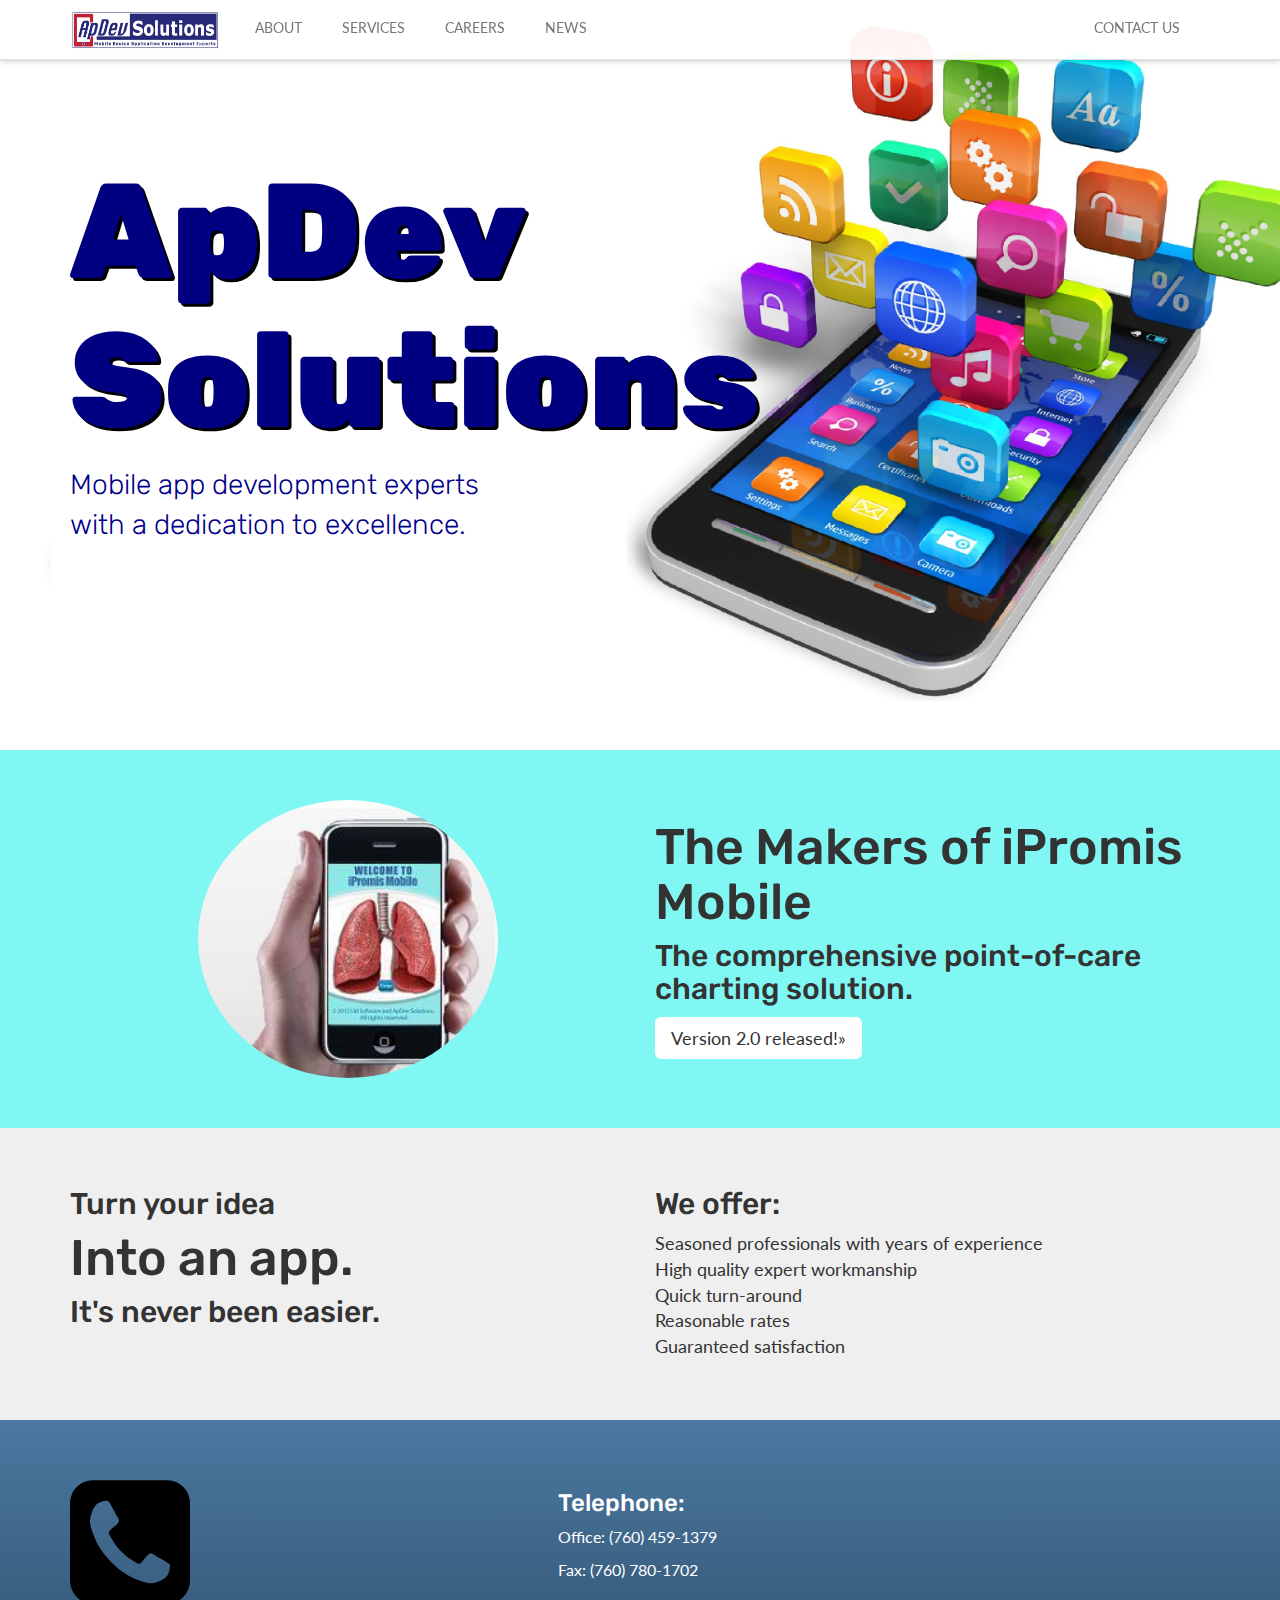
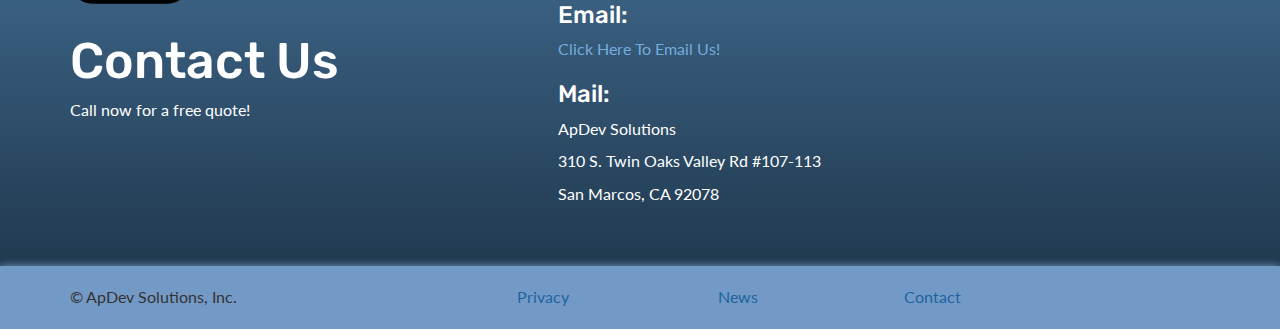
<file: index.html>
<!DOCTYPE html>
<html lang="en">

<head>
  <meta charset="utf-8">
  <meta http-equiv="X-UA-Compatible" content="IE=edge">
  <meta name="viewport" content="width=device-width, initial-scale=1">
  <!-- The above 3 meta tags *must* come first in the head; any other head content must come *after* these tags -->
  <meta name="description" content="ApDev Website">
  <meta name="author" content="Dalton Omens">
  <link rel="icon" href="images/favicon.ico">

  <title>ApDev Solutions</title>

  <!-- fonts -->
  <link href="https://fonts.googleapis.com/css?family=Lato|Rubik" rel="stylesheet">

  <!-- Bootstrap core CSS! -->
  <link href="css/bootstrap.css" rel="stylesheet">

  <!-- Custom style -->
  <link href="css/apdev.css" rel="stylesheet">

  <!-- HTML5 shim and Respond.js for IE8 support of HTML5 elements and media queries -->
  <!--[if lt IE 9]>
      <script src="https://oss.maxcdn.com/html5shiv/3.7.3/html5shiv.min.js"></script>
      <script src="https://oss.maxcdn.com/respond/1.4.2/respond.min.js"></script>
    <![endif]-->
</head>

<body>
  <!-- Fixed navbar -->
  <nav class="navbar navbar-default navbar-fixed-top">
    <div class="container">
      <div class="navbar-header">
        <button type="button" class="navbar-toggle collapsed" data-toggle="collapse" data-target="#navbar" aria-expanded="false" aria-controls="navbar">
            <span class="sr-only">Toggle navigation</span>
            <span class="icon-bar"></span>
            <span class="icon-bar"></span>
            <span class="icon-bar"></span>
        </button>
        <a class="navbar-brand" href="#">
            <img src="images/ApDevLogo.jpg" width=150 height=40>
        </a>
      </div>
      <div id="navbar" class="navbar-collapse collapse">
        <ul class="nav navbar-nav">
          <li><a href="about/index.html">ABOUT</a></li>
          <li><a href="services/index.html">SERVICES</a></li>
          <li><a href="careers/index.html">CAREERS</a></li>
          <li><a href="news/index.html">NEWS</a></li>
        </ul>
        <ul class="nav navbar-nav navbar-right">
          <li><a href="#contact">CONTACT US</a></li>
        </ul>
      </div>
      <!--/.nav-collapse -->
    </div>
  </nav>

  <!-- Main jumbotron -->
  <section class="jumbotron jumbo-large">
    <div class="container title">
      <h1>ApDev<br>Solutions</h1>
      <p>Mobile app development experts<br>with a dedication to excellence.</p>
    </div>
  </section>
  <!-- /jumbotron -->


  <div class="container-fluid curr-app-advert">
    <div class="container section">
      <div class="row">
        <div class="col-md-6">
          <a href="http://itunes.apple.com/us/app/ipromis-mobile/id549690407?ls=1&mt=8">
            <img class="img-responsive img-circle center-block" img="" src="images/ipromis_banner_small.jpg"
              height="300" width="300" alt="iPromis Mobile">
         </a>
        </div>
        <div class="col-md-6">
          <h2>The Makers of iPromis Mobile</h2>
          <h1>The comprehensive point-of-care charting solution.</h1>
          <p><a class="btn-lg btn-default" href="news/index.html#ipromis2" role="button">Version 2.0 released!&raquo;</a></p>
        </div>
      </div>
    </div>
  </div>


  <div class="container-fluid turn-idea-app">
    <div class="container section">
      <div class="row">
        <div class="col-sm-6">
          <h1>Turn your idea</h1>
          <h2>Into an app.</h2>
          <h1>It's never been easier.</h1>
        </div>
        <div class="col-sm-6">
          <h1>We offer:</h1>
          <p>Seasoned professionals with years of experience<br>
          High quality expert workmanship<br>
          Quick turn-around<br>
          Reasonable rates<br>
          Guaranteed satisfaction</p>
        </div>
      </div>
    </div>
  </div>


  <div class="container-fluid contact" id="contact">
    <div class="container section">
      <div class="row">
        <div class="col-sm-5">
          <img src="images/phone-icon-phone-squared.svg" width=120 height=144>
          <h2>Contact Us</h2>
          <p>Call now for a free quote!</p>
        </div>
        <div class="col-sm-6">
          <h3>Telephone:</h3>
          <p>Office: (760) 459-1379</p>
          <p>Fax: (760) 780-1702</p>
          <h3>Email:</h3>
          <td class="style1"><span id="method1">m<b>@</b>e@d<b>no</b>oma<b>.com</b>in.com</span></td>
          <h3>Mail:</h3>
          <p>ApDev Solutions</p>
          <p>310 S. Twin Oaks Valley Rd #107-113</p>
          <p>San Marcos, CA 92078</p>
        </div>
      </div>
    </div>
  </div>


  <div class="container-fluid footer">
    <div class="container footer-custom">
      <footer>
        <div class="row">
          <div class="col-sm-4">
            <p>&copy; ApDev Solutions, Inc.</p>
          </div>
          <div class="col-sm-2">
            <a href="">
              <p class="text-center">Privacy</p>
            </a>
          </div>
          <div class="col-sm-2">
            <a href="../news/index.html">
              <p class="text-center">News</p>
            </a>
          </div>
          <div class="col-sm-2">
            <a href="#contact">
              <p class="text-center">Contact</p>
            </a>
          </div>
        </div>
      </footer>
    </div>
  </div>


  <!--***************************************************************
  ***** GOOGLE ANALYTICS for ApDevSolutions ******
  ***************************************************************-->
  <script type="text/javascript">
    var _gaq = _gaq || [];
    _gaq.push(['_setAccount', 'UA-5745002-3']);
    _gaq.push(['_trackPageview']);

    (function() {
      var ga = document.createElement('script'); ga.type = 'text/javascript'; ga.async = true;
      ga.src = ('https:' == document.location.protocol ? 'https://ssl' : 'http://www') + '.google-analytics.com/ga.js';
      var s = document.getElementsByTagName('script')[0]; s.parentNode.insertBefore(ga, s);
    })();

  </script>

  <!-- Bootstrap core JavaScript
    ================================================== -->
  <!-- Placed at the end of the document so the pages load faster -->
  <script src="https://ajax.googleapis.com/ajax/libs/jquery/1.12.4/jquery.min.js"></script>
  <script>
    window.jQuery || document.write('<script src="js/jquery.min.js"><\/script>')
  </script>
  <script src="js/bootstrap.js"></script>
  <!-- IE10 viewport hack for Surface/desktop Windows 8 bug -->
  <script src="js/ie10-viewport-bug-workaround.js"></script>

  <script src="js/ApDev.js"></script>
</body>

</html>
</file>
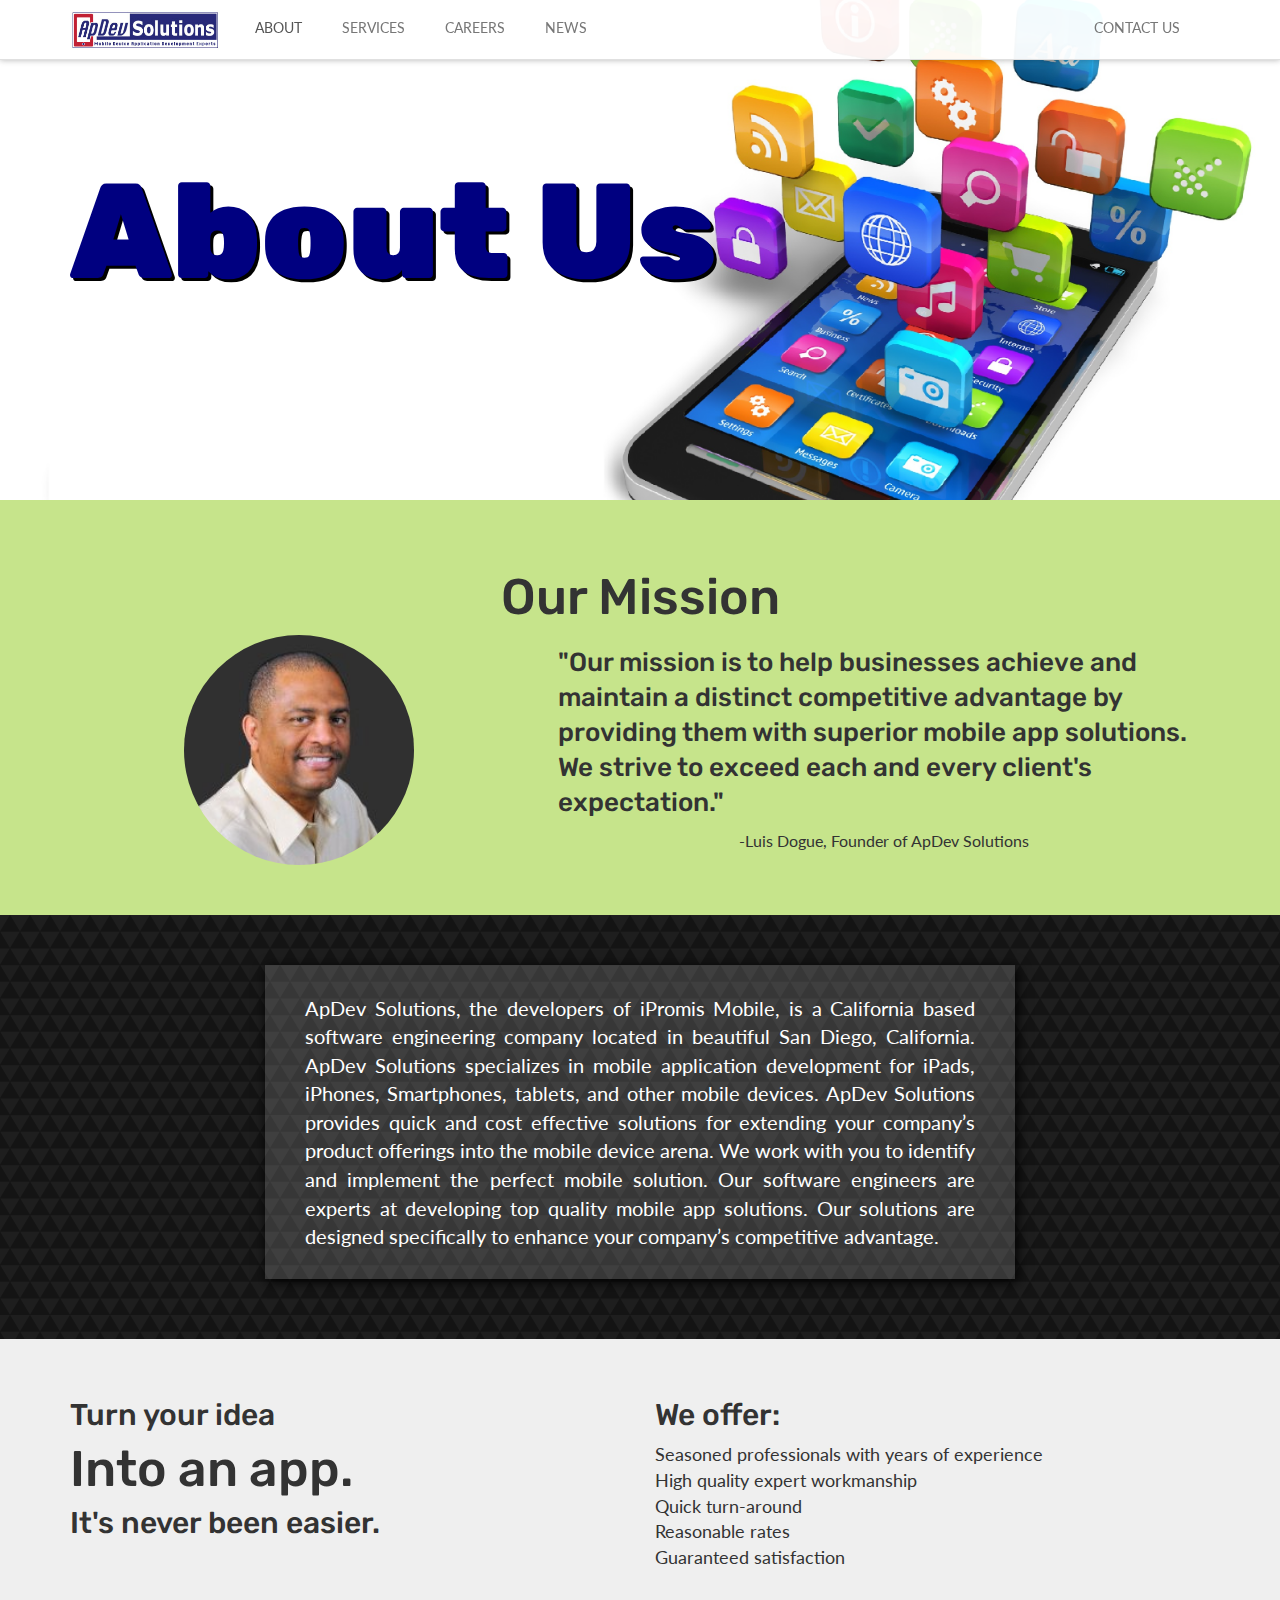
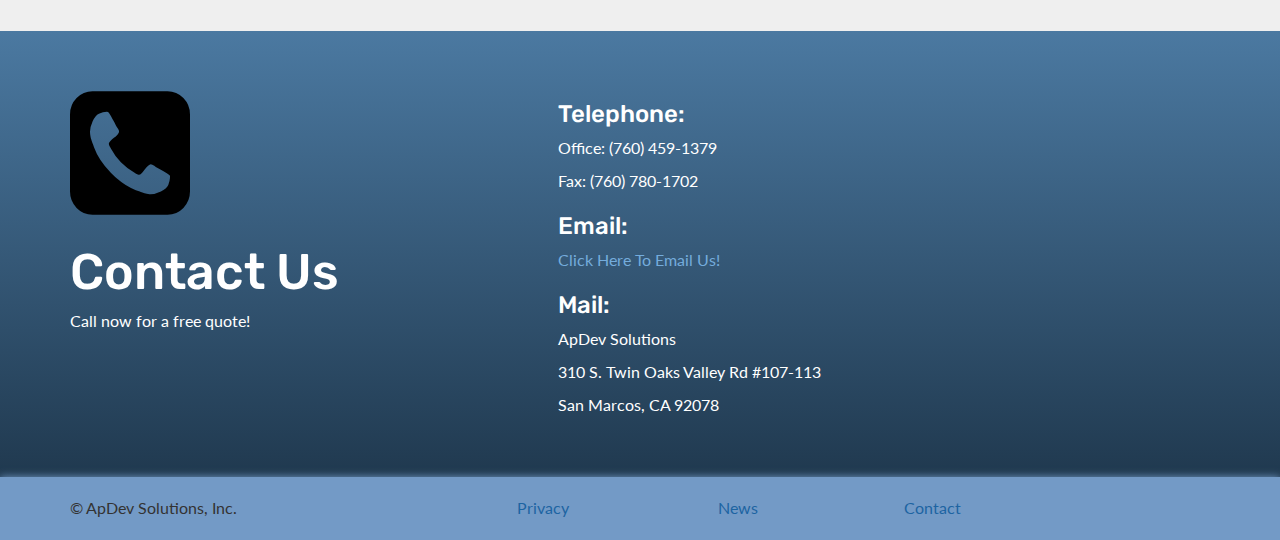
<file: about/index.html>
<!DOCTYPE html>
<html lang="en">

<head>
  <meta charset="utf-8">
  <meta http-equiv="X-UA-Compatible" content="IE=edge">
  <meta name="viewport" content="width=device-width, initial-scale=1">
  <!-- The above 3 meta tags *must* come first in the head; any other head content must come *after* these tags -->
  <meta name="description" content="ApDev Website">
  <meta name="author" content="Dalton Omens">
  <link rel="icon" href="../images/favicon.ico">

  <title>ApDev Solutions | About</title>

  <!-- fonts -->
  <link href="https://fonts.googleapis.com/css?family=Lato|Rubik" rel="stylesheet">

  <!-- Bootstrap core CSS! -->
  <link href="../css/bootstrap.css" rel="stylesheet">

  <!-- Custom style -->
  <link href="../css/apdev.css" rel="stylesheet">

  <!-- HTML5 shim and Respond.js for IE8 support of HTML5 elements and media queries -->
  <!--[if lt IE 9]>
      <script src="https://oss.maxcdn.com/html5shiv/3.7.3/html5shiv.min.js"></script>
      <script src="https://oss.maxcdn.com/respond/1.4.2/respond.min.js"></script>
    <![endif]-->
</head>

<body>
  <!-- Fixed navbar -->
  <nav class="navbar navbar-default navbar-fixed-top">
    <div class="container">
      <div class="navbar-header">
        <button type="button" class="navbar-toggle collapsed" data-toggle="collapse" data-target="#navbar" aria-expanded="false" aria-controls="navbar">
            <span class="sr-only">Toggle navigation</span>
            <span class="icon-bar"></span>
            <span class="icon-bar"></span>
            <span class="icon-bar"></span>
        </button>
        <a class="navbar-brand" href="../index.html">
            <img src="../images/ApDevLogo.jpg" width=150 height=40>
        </a>
      </div>
      <div id="navbar" class="navbar-collapse collapse">
        <ul class="nav navbar-nav">
          <li class="active"><a href="#">ABOUT</a></li>
          <li><a href="../services/index.html">SERVICES</a></li>
          <li><a href="../careers/index.html">CAREERS</a></li>
          <li><a href="../news/index.html">NEWS</a></li>
        </ul>
        <ul class="nav navbar-nav navbar-right">
          <li><a href="#contact">CONTACT US</a></li>
        </ul>
      </div>
      <!--/.nav-collapse -->
    </div>
  </nav>

  <!-- Main jumbotron -->
  <section class="jumbotron">
    <div class="container title">
      <h1>About Us</h1>
    </div>
  </section>
  <!-- /jumbotron -->


  <div class="container-fluid mission">
    <div class="container section">
      <h2 class="text-center">Our Mission</h2>
      <div class="row">
        <div class="col-md-5">
          <img class="img-responsive img-circle center-block dogue-image" img="" src="../images/dogue.jpg" height="230" width="230" alt="Luis Dogue">
        </div>
        <div class="col-md-7">
          <h1>"Our mission is to help businesses achieve and maintain a distinct
             competitive advantage by providing them with superior mobile app
              solutions. We strive to exceed each and every client's expectation."</h1>
          <p align="middle">-Luis Dogue, Founder of ApDev Solutions</p>
        </div>
      </div>
    </div>
  </div>

  <div class="container-fluid about-blurb">
    <div class="container section">
      <div class="row">
        <div class="col-md-8 col-md-offset-2">
          <div class="box-border">
            <div class="padding">
            <p><br>ApDev Solutions, the developers of iPromis Mobile, is a California based software engineering company located in beautiful San Diego, California. ApDev Solutions specializes in mobile application development for iPads, iPhones, Smartphones,
              tablets, and other mobile devices. ApDev Solutions provides quick and cost effective solutions for extending your company’s product offerings into the mobile device arena. We work with you to identify and implement the perfect mobile solution.
              Our software engineers are experts at developing top quality mobile app solutions. Our solutions are designed specifically to enhance your company’s competitive advantage.<br><br></p>
            </div>
          </div>
        </div>
      </div>
    </div>
  </div>


  <div class="container-fluid turn-idea-app">
    <div class="container section">
      <div class="row">
        <div class="col-sm-6">
          <h1>Turn your idea</h1>
          <h2>Into an app.</h2>
          <h1>It's never been easier.</h1>
        </div>
        <div class="col-sm-6">
          <h1>We offer:</h1>
          <p>Seasoned professionals with years of experience<br> High quality expert workmanship<br> Quick turn-around<br> Reasonable rates<br> Guaranteed satisfaction</p>
        </div>
      </div>
    </div>
  </div>


  <div class="container-fluid contact" id="contact">
    <div class="container section">
      <div class="row">
        <div class="col-sm-5">
          <img src="../images/phone-icon-phone-squared.svg" width=120 height=144>
          <h2>Contact Us</h2>
          <p>Call now for a free quote!</p>
        </div>
        <div class="col-sm-6">
          <h3>Telephone:</h3>
          <p>Office: (760) 459-1379</p>
          <p>Fax: (760) 780-1702</p>
          <h3>Email:</h3>
          <td class="style1"><span id="method1">m<b>@</b>e@d<b>no</b>oma<b>.com</b>in.com</span></td>
          <h3>Mail:</h3>
          <p>ApDev Solutions</p>
          <p>310 S. Twin Oaks Valley Rd #107-113</p>
          <p>San Marcos, CA 92078</p>
        </div>
      </div>
    </div>
  </div>


  <div class="container-fluid footer">
    <div class="container footer-custom">
      <footer>
        <div class="row">
          <div class="col-sm-4">
            <p>&copy; ApDev Solutions, Inc.</p>
          </div>
          <div class="col-sm-2">
            <a href="">
              <p class="text-center">Privacy</p>
            </a>
          </div>
          <div class="col-sm-2">
            <a href="../news/index.html">
              <p class="text-center">News</p>
            </a>
          </div>
          <div class="col-sm-2">
            <a href="#contact">
              <p class="text-center">Contact</p>
            </a>
          </div>
        </div>
      </footer>
    </div>
  </div>


  <!-- Bootstrap core JavaScript
    ================================================== -->
  <!-- Placed at the end of the document so the pages load faster -->
  <script src="https://ajax.googleapis.com/ajax/libs/jquery/1.12.4/jquery.min.js"></script>
  <script>
    window.jQuery || document.write('<script src="../js/jquery.min.js"><\/script>')
  </script>
  <script src="../js/bootstrap.js"></script>
  <!-- IE10 viewport hack for Surface/desktop Windows 8 bug -->
  <script src="../js/ie10-viewport-bug-workaround.js"></script>

  <script src="../js/ApDev.js"></script>
</body>

</html>
</file>
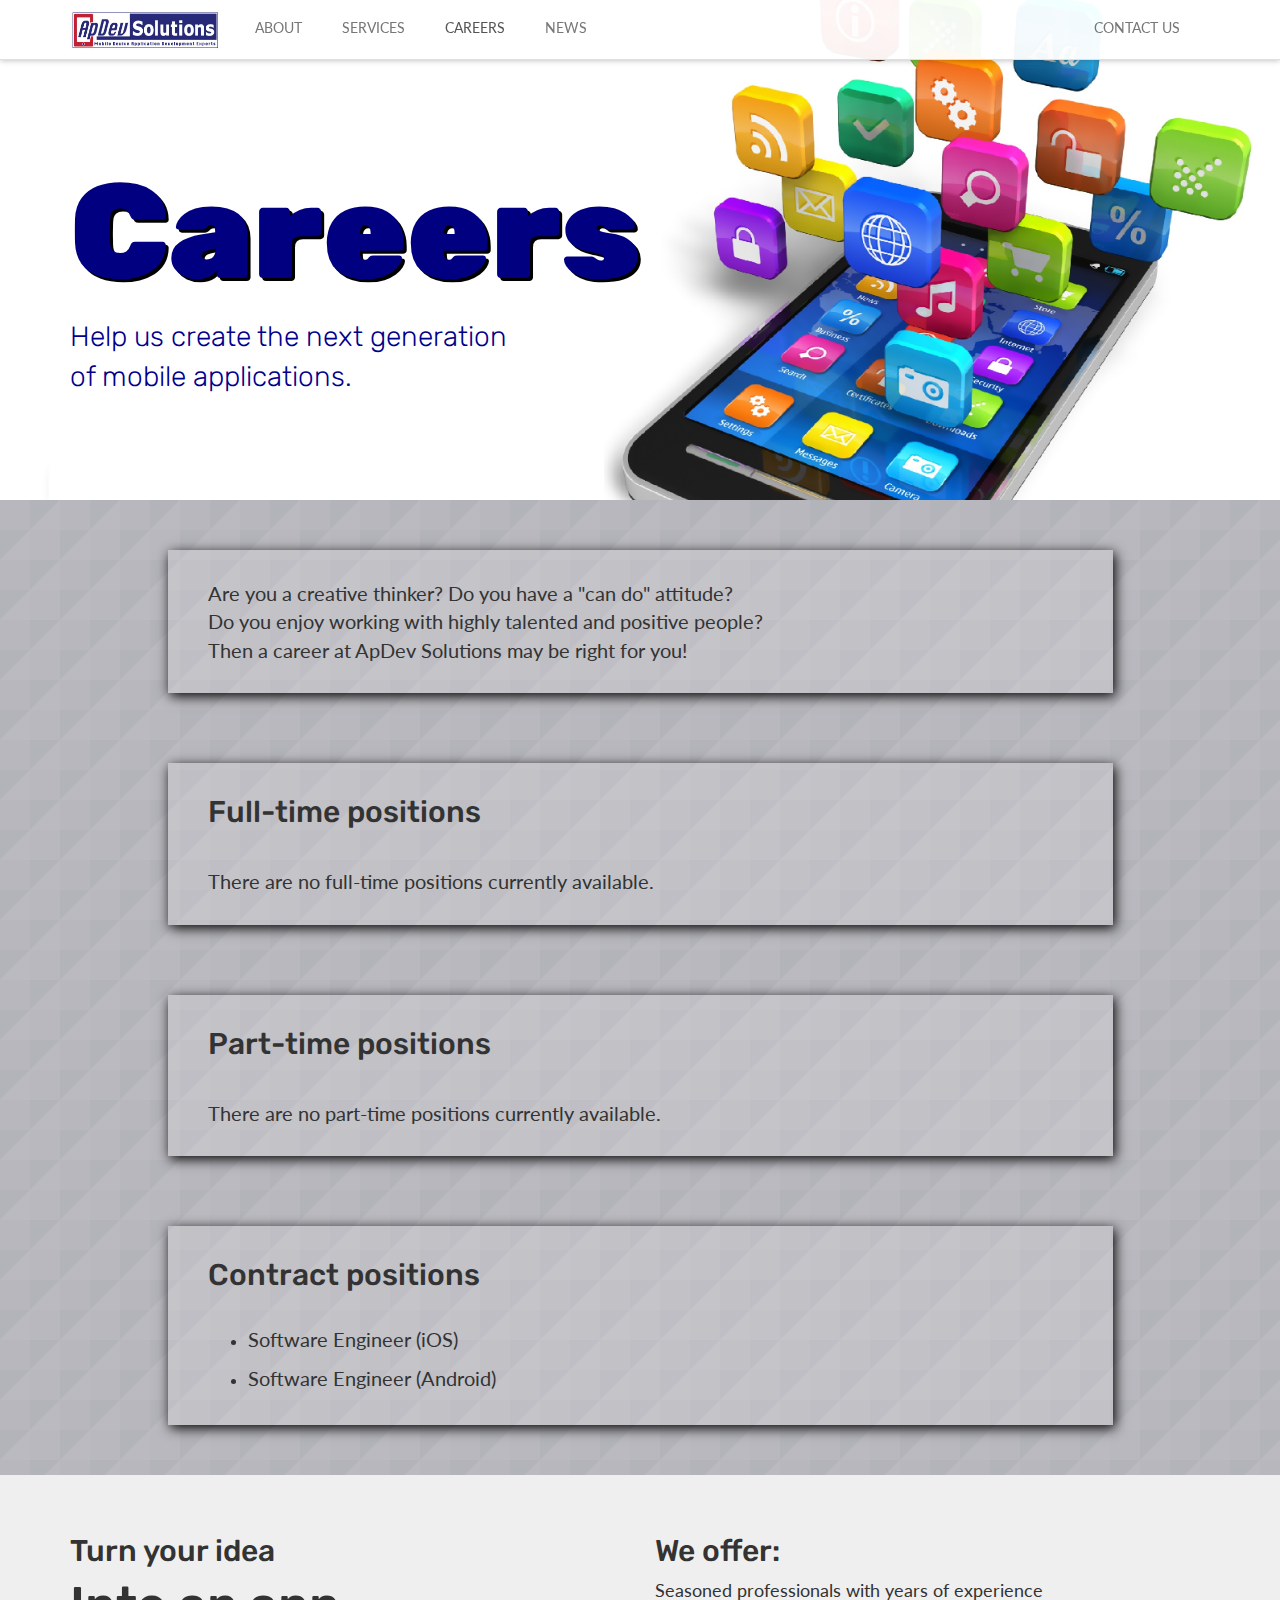
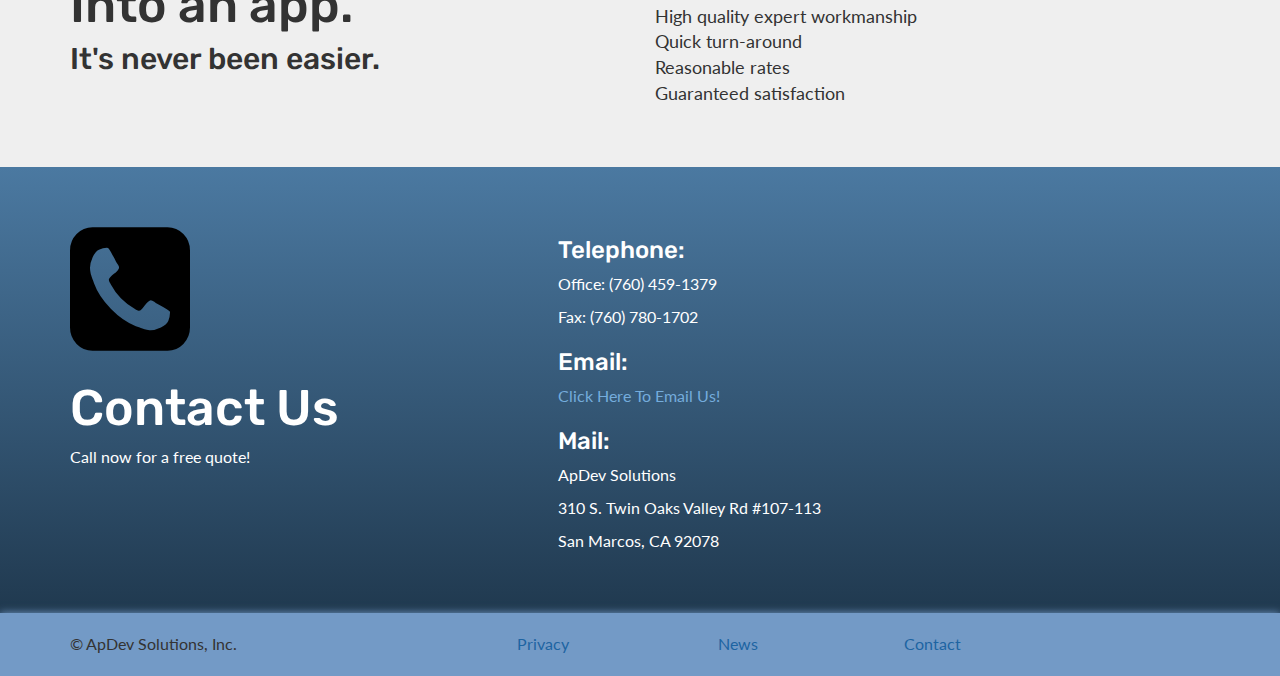
<file: careers/index.html>
<!DOCTYPE html>
<html lang="en">

<head>
  <meta charset="utf-8">
  <meta http-equiv="X-UA-Compatible" content="IE=edge">
  <meta name="viewport" content="width=device-width, initial-scale=1">
  <!-- The above 3 meta tags *must* come first in the head; any other head content must come *after* these tags -->
  <meta name="description" content="ApDev Website">
  <meta name="author" content="Dalton Omens">
  <link rel="icon" href="../images/favicon.ico">

  <title>ApDev Solutions | Careers</title>

  <!-- fonts -->
  <link href="https://fonts.googleapis.com/css?family=Lato|Rubik" rel="stylesheet">

  <!-- Bootstrap core CSS! -->
  <link href="../css/bootstrap.css" rel="stylesheet">

  <!-- Custom style -->
  <link href="../css/apdev.css" rel="stylesheet">

  <!-- HTML5 shim and Respond.js for IE8 support of HTML5 elements and media queries -->
  <!--[if lt IE 9]>
      <script src="https://oss.maxcdn.com/html5shiv/3.7.3/html5shiv.min.js"></script>
      <script src="https://oss.maxcdn.com/respond/1.4.2/respond.min.js"></script>
    <![endif]-->
</head>

<body>
  <!-- Fixed navbar -->
  <nav class="navbar navbar-default navbar-fixed-top">
    <div class="container">
      <div class="navbar-header">
        <button type="button" class="navbar-toggle collapsed" data-toggle="collapse" data-target="#navbar" aria-expanded="false" aria-controls="navbar">
            <span class="sr-only">Toggle navigation</span>
            <span class="icon-bar"></span>
            <span class="icon-bar"></span>
            <span class="icon-bar"></span>
        </button>
        <a class="navbar-brand" href="../index.html">
            <img src="../images/ApDevLogo.jpg" width=150 height=40>
        </a>
      </div>
      <div id="navbar" class="navbar-collapse collapse">
        <ul class="nav navbar-nav">
          <li><a href="../about/index.html">ABOUT</a></li>
          <li><a href="../services/index.html">SERVICES</a></li>
          <li class="active"><a href="">CAREERS</a></li>
          <li><a href="../news/index.html">NEWS</a></li>
        </ul>
        <ul class="nav navbar-nav navbar-right">
          <li><a href="#contact">CONTACT US</a></li>
        </ul>
      </div>
      <!--/.nav-collapse -->
    </div>
  </nav>

  <!-- Main jumbotron -->
  <section class="jumbotron">
    <div class="container title">
      <h1>Careers</h1>
      <p>Help us create the next generation<br>of mobile applications.</p>
    </div>
  </section>
  <!-- /jumbotron -->

  <div class="container-fluid careers">
    <div class="container section">
      <div class="row">
        <div class="col-md-10 col-md-offset-1">
          <div class="box-border">
            <div class="padding">
            <p><br>Are you a creative thinker? Do you have a "can do" attitude?<br>
               Do you enjoy working with highly talented and positive people?<br>
                Then a career at ApDev Solutions may be right for you!<br><br></p>
            </div>
          </div>
        </div>
      </div>
    </div>

    <div class="container section">
      <div class="row">
        <div class="col-md-10 col-md-offset-1">
          <div class="box-border">
            <div class="padding">
            <h1><br>Full-time positions</h1>
            <p><br>There are no full-time positions currently available.<br><br></p>
            </div>
          </div>
        </div>
      </div>
    </div>

    <div class="container section">
      <div class="row">
        <div class="col-md-10 col-md-offset-1">
          <div class="box-border">
            <div class="padding">
            <h1><br>Part-time positions</h1>
            <p><br>There are no part-time positions currently available.<br><br></p>
            </div>
          </div>
        </div>
      </div>
    </div>

    <div class="container section">
      <div class="row">
        <div class="col-md-10 col-md-offset-1">
          <div class="box-border">
            <div class="padding">
            <h1><br>Contract positions</h1>
            <br>
            <ul class="list-style">
              <li><p>Software Engineer (iOS)</p></li>
              <li><p>Software Engineer (Android)</p></li>
            </ul>
            <br>
            </div>
          </div>
        </div>
      </div>
    </div>
  </div>


  <div class="container-fluid turn-idea-app">
    <div class="container section">
      <div class="row">
        <div class="col-sm-6">
          <h1>Turn your idea</h1>
          <h2>Into an app.</h2>
          <h1>It's never been easier.</h1>
        </div>
        <div class="col-sm-6">
          <h1>We offer:</h1>
          <p>Seasoned professionals with years of experience<br> High quality expert workmanship<br> Quick turn-around<br> Reasonable rates<br> Guaranteed satisfaction</p>
        </div>
      </div>
    </div>
  </div>


  <div class="container-fluid contact" id="contact">
    <div class="container section">
      <div class="row">
        <div class="col-sm-5">
          <img src="../images/phone-icon-phone-squared.svg" width=120 height=144>
          <h2>Contact Us</h2>
          <p>Call now for a free quote!</p>
        </div>
        <div class="col-sm-6">
          <h3>Telephone:</h3>
          <p>Office: (760) 459-1379</p>
          <p>Fax: (760) 780-1702</p>
          <h3>Email:</h3>
          <td class="style1"><span id="method1">m<b>@</b>e@d<b>no</b>oma<b>.com</b>in.com</span></td>
          <h3>Mail:</h3>
          <p>ApDev Solutions</p>
          <p>310 S. Twin Oaks Valley Rd #107-113</p>
          <p>San Marcos, CA 92078</p>
        </div>
      </div>
    </div>
  </div>

  <div class="container-fluid footer">
    <div class="container footer-custom">
      <footer>
        <div class="row">
          <div class="col-sm-4">
            <p>&copy; ApDev Solutions, Inc.</p>
          </div>
          <div class="col-sm-2">
            <a href="">
              <p class="text-center">Privacy</p>
            </a>
          </div>
          <div class="col-sm-2">
            <a href="../news/index.html">
              <p class="text-center">News</p>
            </a>
          </div>
          <div class="col-sm-2">
            <a href="#contact">
              <p class="text-center">Contact</p>
            </a>
          </div>
        </div>
      </footer>
    </div>
  </div>


  <!-- Bootstrap core JavaScript
    ================================================== -->
  <!-- Placed at the end of the document so the pages load faster -->
  <script src="https://ajax.googleapis.com/ajax/libs/jquery/1.12.4/jquery.min.js"></script>
  <script>
    window.jQuery || document.write('<script src="../js/jquery.min.js"><\/script>')
  </script>
  <script src="../js/bootstrap.js"></script>
  <!-- IE10 viewport hack for Surface/desktop Windows 8 bug -->
  <script src="../js/ie10-viewport-bug-workaround.js"></script>

  <script src="../js/ApDev.js"></script>
</body>

</html>
</file>
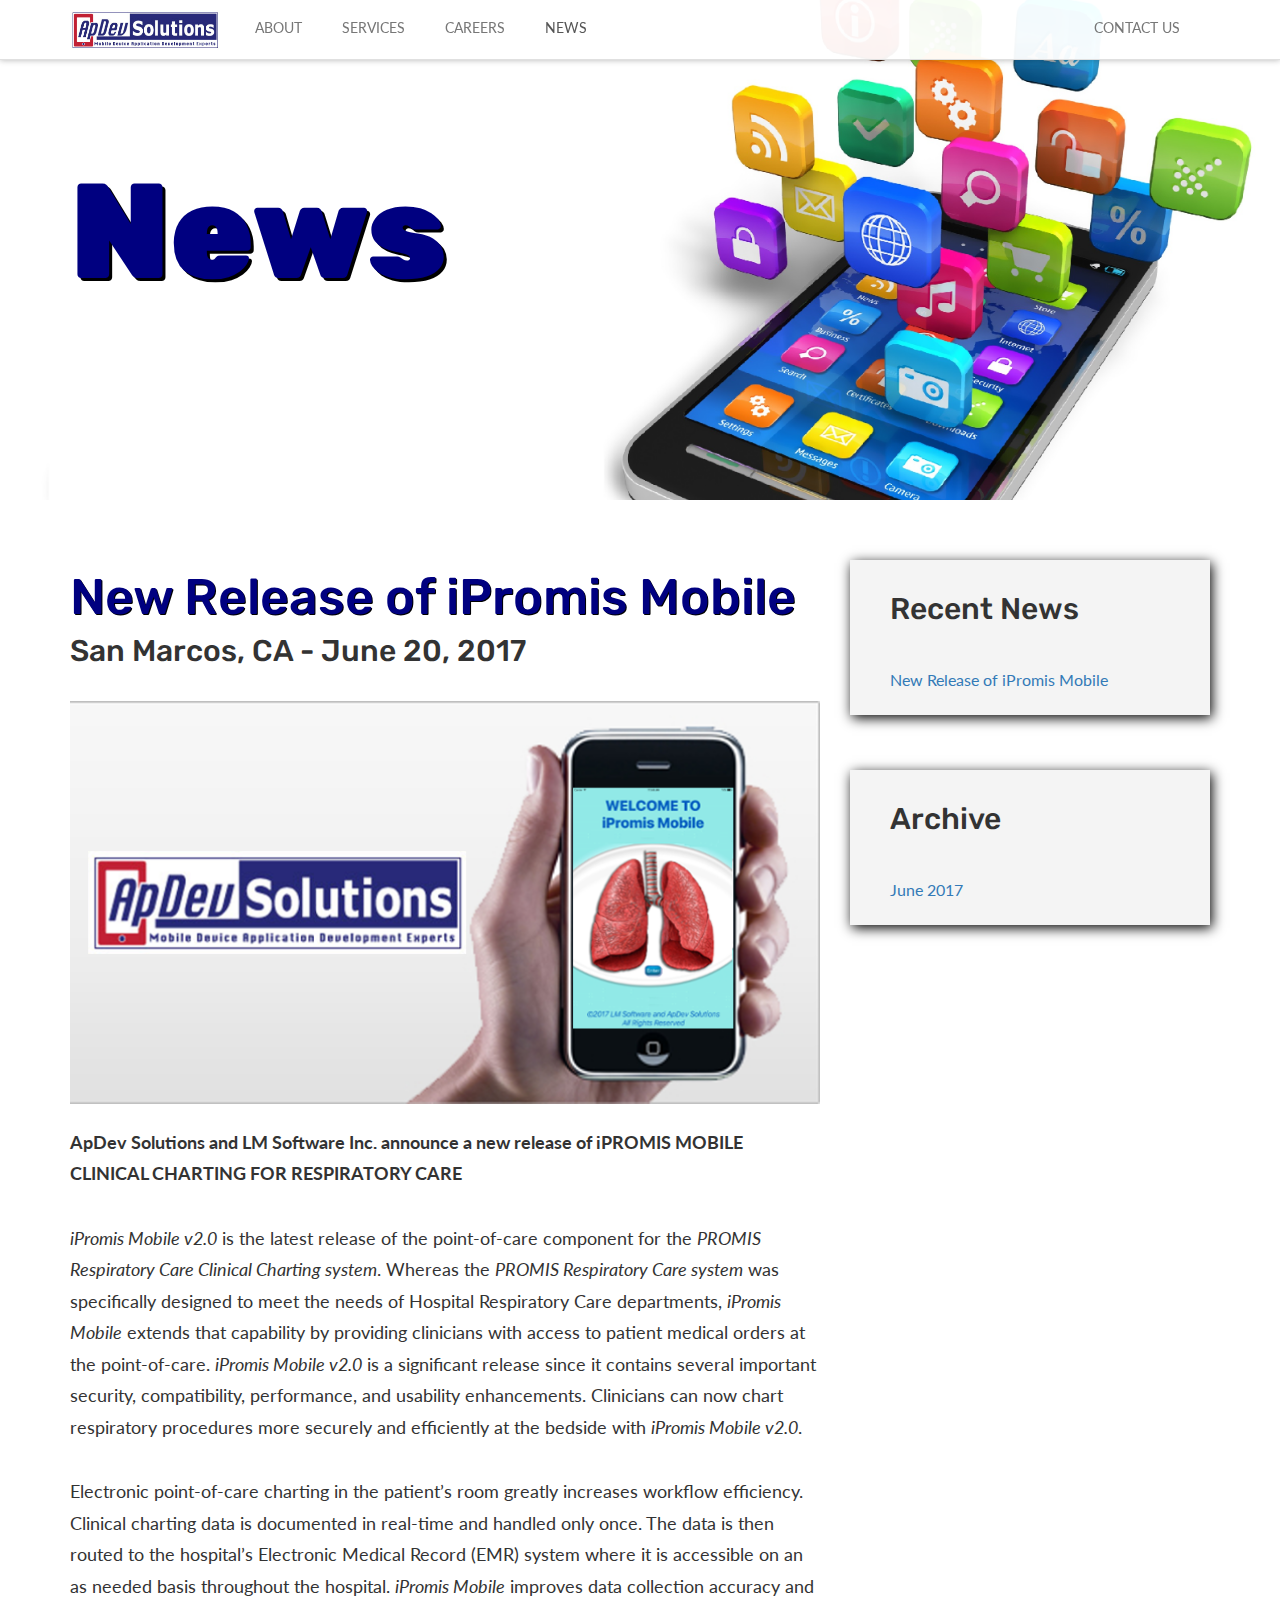
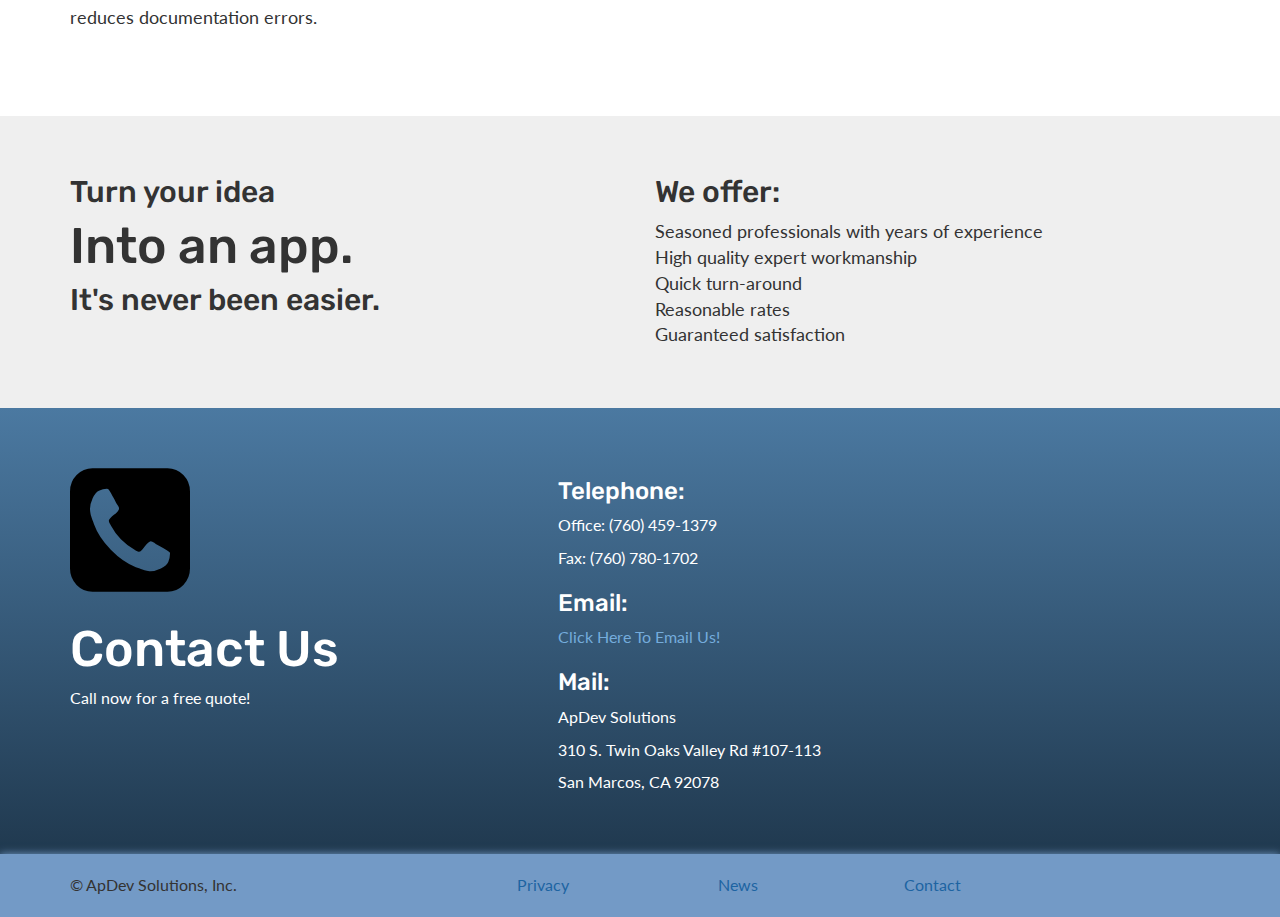
<file: news/index.html>
<!DOCTYPE html>
<html lang="en">

<head>
  <meta charset="utf-8">
  <meta http-equiv="X-UA-Compatible" content="IE=edge">
  <meta name="viewport" content="width=device-width, initial-scale=1">
  <!-- The above 3 meta tags *must* come first in the head; any other head content must come *after* these tags -->
  <meta name="description" content="ApDev Website">
  <meta name="author" content="Dalton Omens">
  <link rel="icon" href="../images/favicon.ico">

  <title>ApDev Solutions | News</title>

  <!-- fonts -->
  <link href="https://fonts.googleapis.com/css?family=Lato|Rubik" rel="stylesheet">

  <!-- Bootstrap core CSS! -->
  <link href="../css/bootstrap.css" rel="stylesheet">

  <!-- Custom style -->
  <link href="../css/apdev.css" rel="stylesheet">

  <!-- HTML5 shim and Respond.js for IE8 support of HTML5 elements and media queries -->
  <!--[if lt IE 9]>
      <script src="https://oss.maxcdn.com/html5shiv/3.7.3/html5shiv.min.js"></script>
      <script src="https://oss.maxcdn.com/respond/1.4.2/respond.min.js"></script>
    <![endif]-->
</head>

<body>
  <!-- Fixed navbar -->
  <nav class="navbar navbar-default navbar-fixed-top">
    <div class="container">
      <div class="navbar-header">
        <button type="button" class="navbar-toggle collapsed" data-toggle="collapse" data-target="#navbar" aria-expanded="false" aria-controls="navbar">
            <span class="sr-only">Toggle navigation</span>
            <span class="icon-bar"></span>
            <span class="icon-bar"></span>
            <span class="icon-bar"></span>
        </button>
        <a class="navbar-brand" href="../index.html">
            <img src="../images/ApDevLogo.jpg" width=150 height=40>
        </a>
      </div>
      <div id="navbar" class="navbar-collapse collapse">
        <ul class="nav navbar-nav">
          <li><a href="../about/index.html">ABOUT</a></li>
          <li><a href="../services/index.html">SERVICES</a></li>
          <li><a href="../careers/index.html">CAREERS</a></li>
          <li class="active"><a href="">NEWS</a></li>
        </ul>
        <ul class="nav navbar-nav navbar-right">
          <li><a href="#contact">CONTACT US</a></li>
        </ul>
      </div>
      <!--/.nav-collapse -->
    </div>
  </nav>

  <!-- Main jumbotron -->
  <section class="jumbotron">
    <div class="container title">
      <h1>News</h1>
    </div>
  </section>
  <!-- /jumbotron -->

  <div class="container-fluid news">
    <div class="container section">
      <div class="row">
        <div class="col-sm-8">
          <div class="article" id="ipromis2">
            <h2>New Release of iPromis Mobile</h2>
            <h1>San Marcos, CA - June 20, 2017</h1>
            <br>
            <img src="../images/iphone_banner.png" width=100%>
            <br><br>
            <p><strong>ApDev Solutions and LM Software Inc. announce a new release of iPROMIS MOBILE CLINICAL CHARTING FOR RESPIRATORY CARE</strong></p>
            <br>
            <p><em>iPromis Mobile v2.0</em> is the latest release of the point-of-care component for the <em>PROMIS Respiratory Care Clinical Charting system</em>. Whereas the <em>PROMIS Respiratory Care system</em> was specifically designed to meet the needs of Hospital Respiratory Care departments, <em>iPromis Mobile</em> extends that capability by providing clinicians with access to patient medical orders at the point-of-care. <em>iPromis Mobile v2.0</em> is a significant release since it contains several important security, compatibility, performance, and usability enhancements. Clinicians can now chart respiratory procedures more securely and efficiently at the bedside with <em>iPromis Mobile v2.0</em>.</p>
            <br>
            <p>Electronic point-of-care charting in the patient’s room greatly increases workflow efficiency. Clinical charting data is documented in real-time and handled only once. The data is then routed to the hospital’s Electronic Medical Record (EMR) system where it is accessible on an as needed basis throughout the hospital. <em>iPromis Mobile</em> improves data collection accuracy and reduces documentation errors.</p>
            <br>
          </div> <!-- !iPromis 2 -->
        </div>
        <div class="col-sm-4">
          <div class="box-border news-sidebar">
            <div class="padding">
              <h1><br>Recent News<br><br></h1>
              <a href="#ipromis2">New Release of iPromis Mobile</a>
              <br><br>
            </div>
          </div>
          <br><br>
          <div class="box-border news-sidebar">
            <div class="padding">
              <h1><br>Archive<br><br></h1>
              <a href="">June 2017</a>
              <br><br>
            </div>
          </div>
        </div>
      </div>
    </div>
  </div>


  <div class="container-fluid turn-idea-app">
    <div class="container section">
      <div class="row">
        <div class="col-sm-6">
          <h1>Turn your idea</h1>
          <h2>Into an app.</h2>
          <h1>It's never been easier.</h1>
        </div>
        <div class="col-sm-6">
          <h1>We offer:</h1>
          <p>Seasoned professionals with years of experience<br> High quality expert workmanship<br> Quick turn-around<br> Reasonable rates<br> Guaranteed satisfaction</p>
        </div>
      </div>
    </div>
  </div>


  <div class="container-fluid contact" id="contact">
    <div class="container section">
      <div class="row">
        <div class="col-sm-5">
          <img src="../images/phone-icon-phone-squared.svg" width=120 height=144>
          <h2>Contact Us</h2>
          <p>Call now for a free quote!</p>
        </div>
        <div class="col-sm-6">
          <h3>Telephone:</h3>
          <p>Office: (760) 459-1379</p>
          <p>Fax: (760) 780-1702</p>
          <h3>Email:</h3>
          <td class="style1"><span id="method1">m<b>@</b>e@d<b>no</b>oma<b>.com</b>in.com</span></td>
          <h3>Mail:</h3>
          <p>ApDev Solutions</p>
          <p>310 S. Twin Oaks Valley Rd #107-113</p>
          <p>San Marcos, CA 92078</p>
        </div>
      </div>
    </div>
  </div>

  <div class="container-fluid footer">
    <div class="container footer-custom">
      <footer>
        <div class="row">
          <div class="col-sm-4">
            <p>&copy; ApDev Solutions, Inc.</p>
          </div>
          <div class="col-sm-2">
            <a href="">
              <p class="text-center">Privacy</p>
            </a>
          </div>
          <div class="col-sm-2">
            <a href="../news/index.html">
              <p class="text-center">News</p>
            </a>
          </div>
          <div class="col-sm-2">
            <a href="#contact">
              <p class="text-center">Contact</p>
            </a>
          </div>
        </div>
      </footer>
    </div>
  </div>


  <!-- Bootstrap core JavaScript
    ================================================== -->
  <!-- Placed at the end of the document so the pages load faster -->
  <script src="https://ajax.googleapis.com/ajax/libs/jquery/1.12.4/jquery.min.js"></script>
  <script>
    window.jQuery || document.write('<script src="../js/jquery.min.js"><\/script>')
  </script>
  <script src="../js/bootstrap.js"></script>
  <!-- IE10 viewport hack for Surface/desktop Windows 8 bug -->
  <script src="../js/ie10-viewport-bug-workaround.js"></script>

  <script src="../js/ApDev.js"></script>
</body>

</html>
</file>
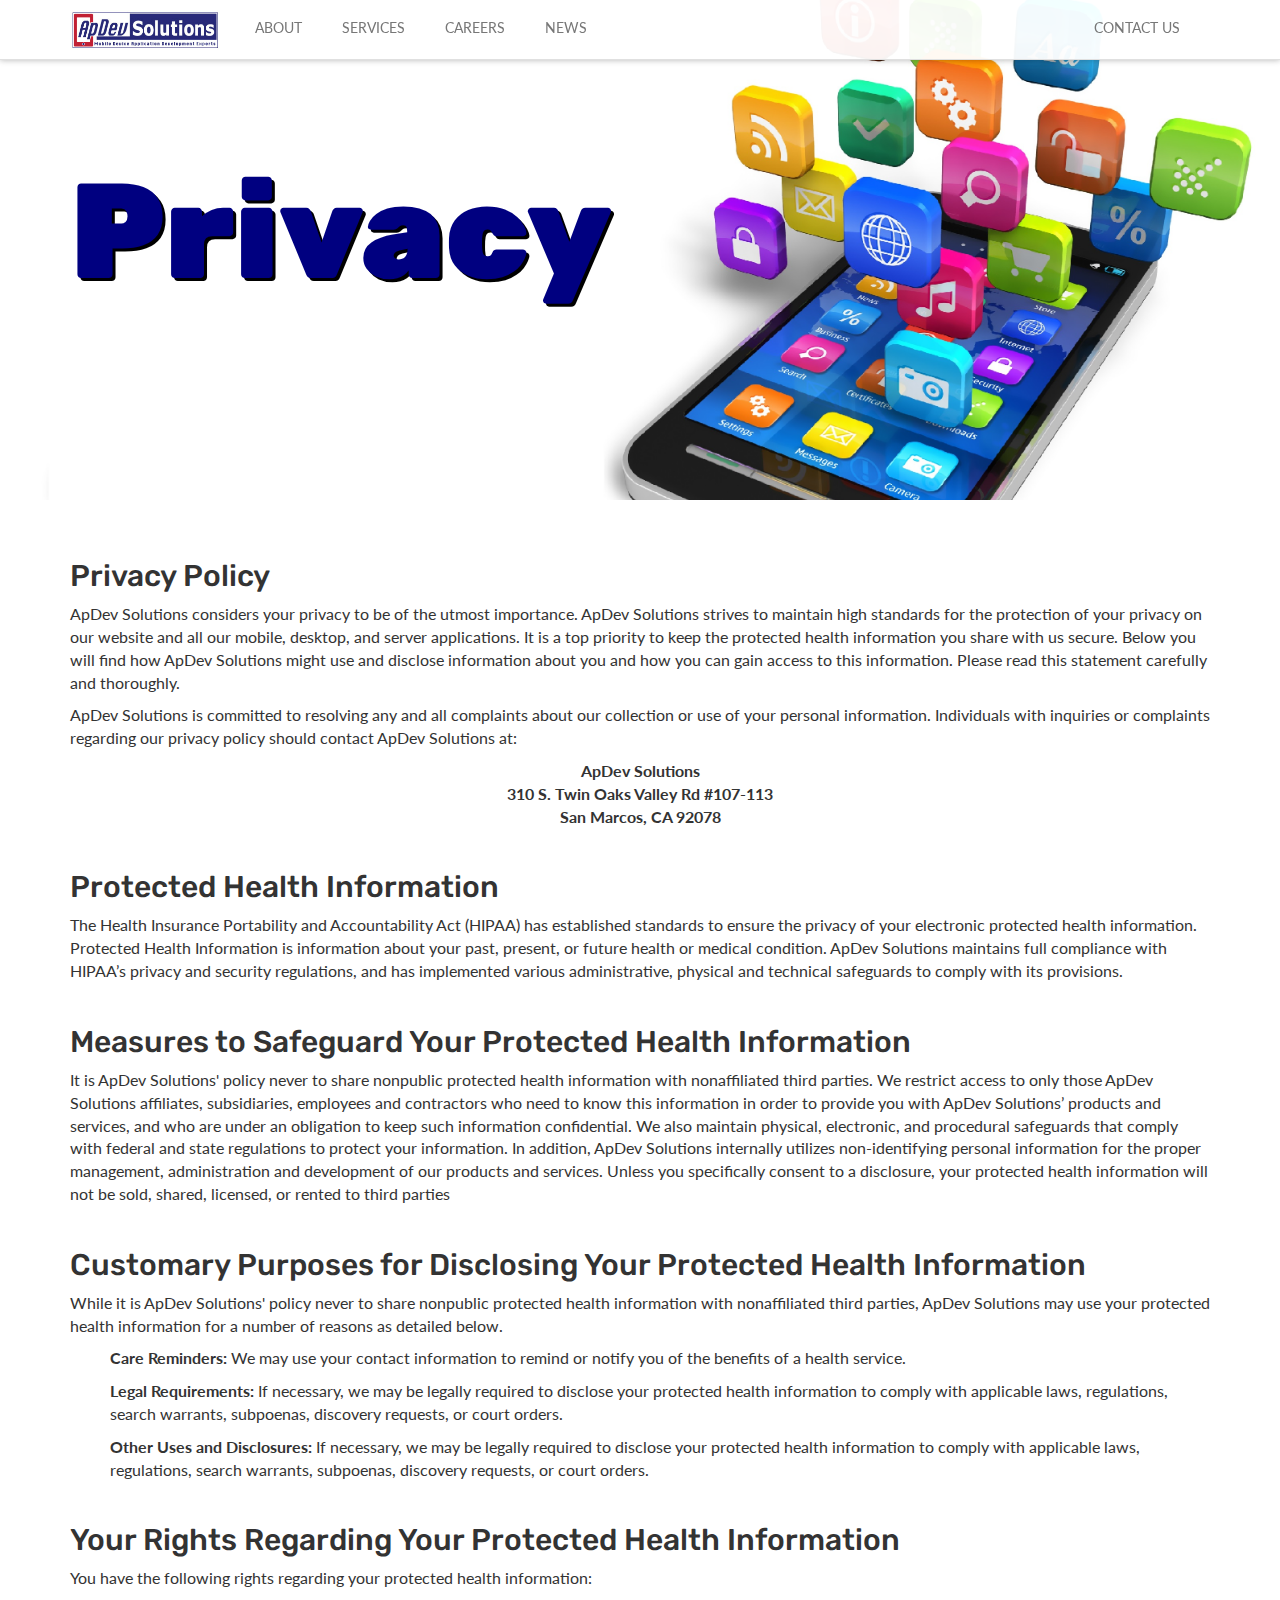
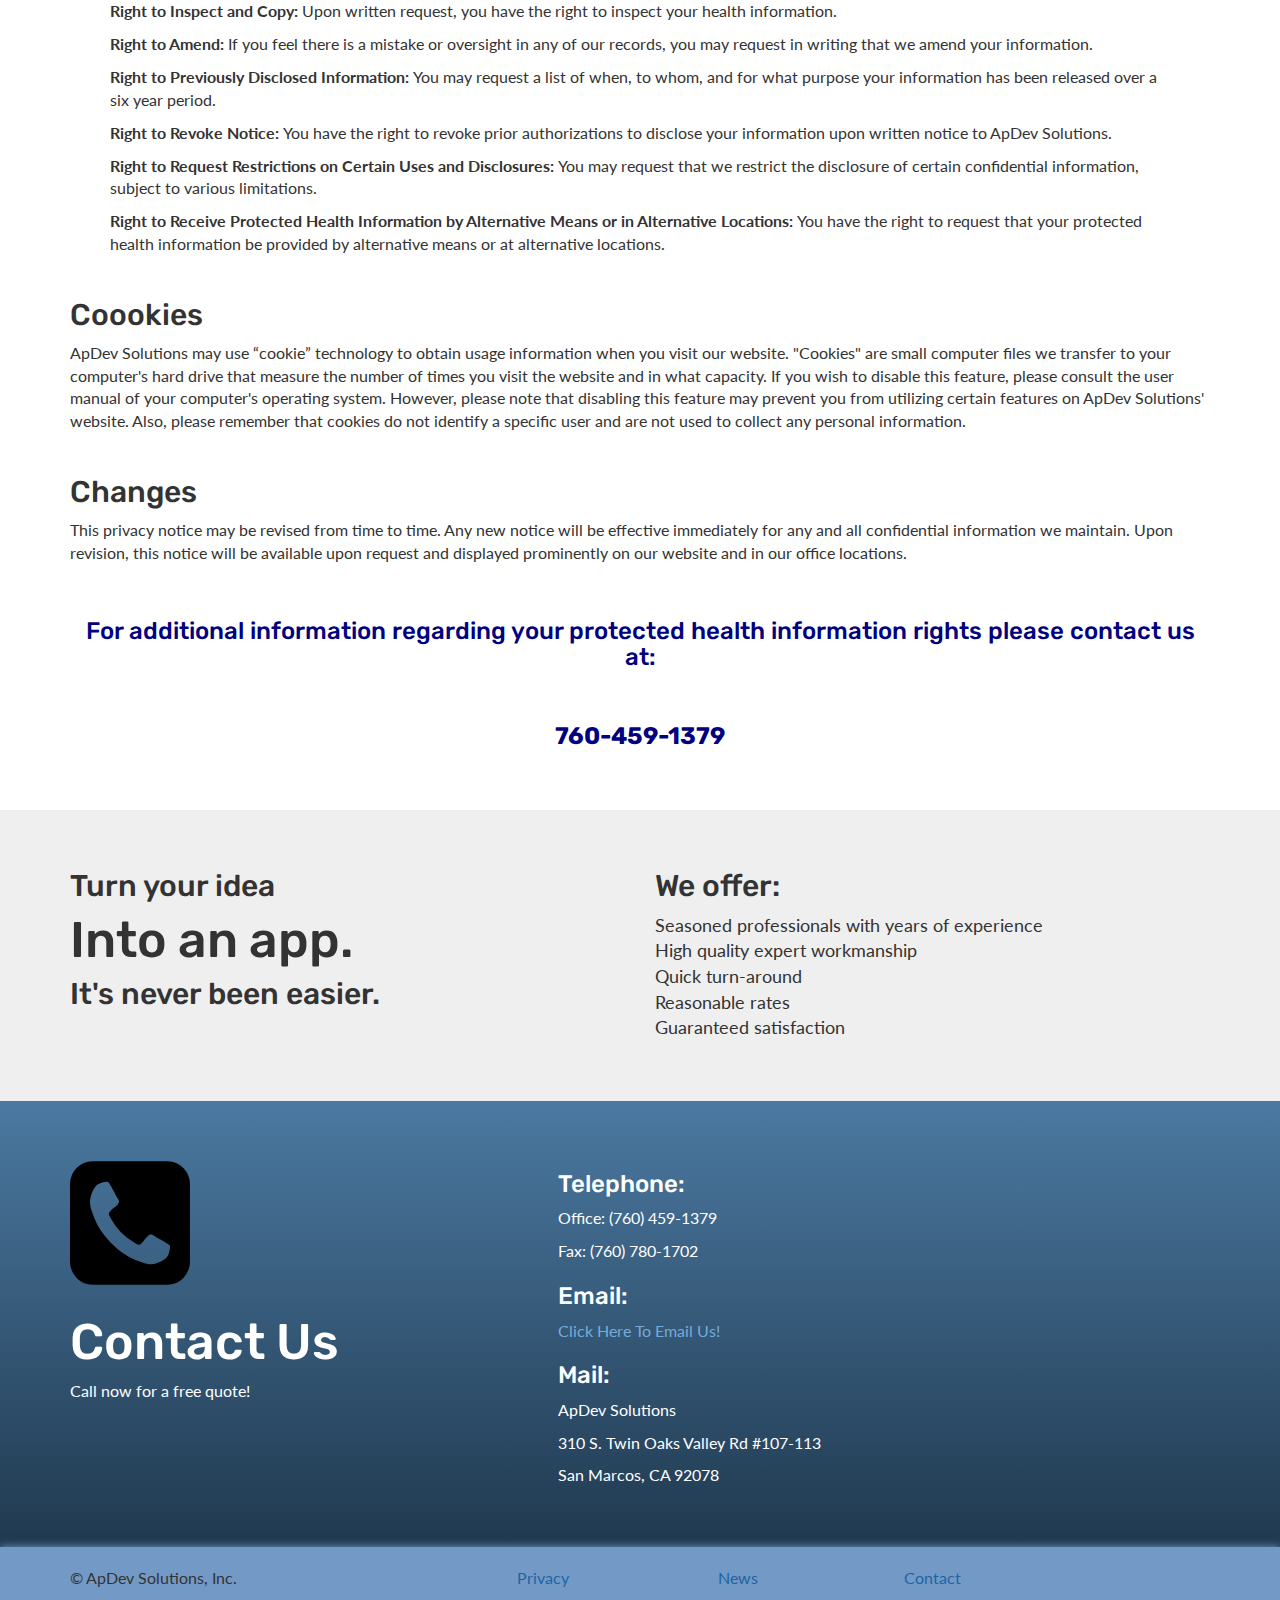
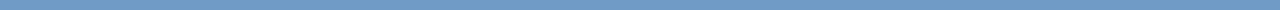
<file: privacy/index.html>
<!DOCTYPE html>
<html lang="en">

<head>
  <meta charset="utf-8">
  <meta http-equiv="X-UA-Compatible" content="IE=edge">
  <meta name="viewport" content="width=device-width, initial-scale=1">
  <!-- The above 3 meta tags *must* come first in the head; any other head content must come *after* these tags -->
  <meta name="description" content="ApDev Website">
  <meta name="author" content="Dalton Omens">
  <link rel="icon" href="../images/favicon.ico">

  <title>ApDev Solutions | Privacy</title>

  <!-- fonts -->
  <link href="https://fonts.googleapis.com/css?family=Lato|Rubik" rel="stylesheet">

  <!-- Bootstrap core CSS! -->
  <link href="../css/bootstrap.css" rel="stylesheet">

  <!-- Custom style -->
  <link href="../css/apdev.css" rel="stylesheet">

  <!-- HTML5 shim and Respond.js for IE8 support of HTML5 elements and media queries -->
  <!--[if lt IE 9]>
      <script src="https://oss.maxcdn.com/html5shiv/3.7.3/html5shiv.min.js"></script>
      <script src="https://oss.maxcdn.com/respond/1.4.2/respond.min.js"></script>
    <![endif]-->
</head>

<body>
  <!-- Fixed navbar -->
  <nav class="navbar navbar-default navbar-fixed-top">
    <div class="container">
      <div class="navbar-header">
        <button type="button" class="navbar-toggle collapsed" data-toggle="collapse" data-target="#navbar" aria-expanded="false" aria-controls="navbar">
            <span class="sr-only">Toggle navigation</span>
            <span class="icon-bar"></span>
            <span class="icon-bar"></span>
            <span class="icon-bar"></span>
        </button>
        <a class="navbar-brand" href="../index.html">
            <img src="../images/ApDevLogo.jpg" width=150 height=40>
        </a>
      </div>
      <div id="navbar" class="navbar-collapse collapse">
        <ul class="nav navbar-nav">
          <li><a href="../about/index.html">ABOUT</a></li>
          <li><a href="../services/index.html">SERVICES</a></li>
          <li><a href="../careers/index.html">CAREERS</a></li>
          <li><a href="../news/index.html">NEWS</a></li>
        </ul>
        <ul class="nav navbar-nav navbar-right">
          <li><a href="#contact">CONTACT US</a></li>
        </ul>
      </div>
      <!--/.nav-collapse -->
    </div>
  </nav>

  <!-- Main jumbotron -->
  <section class="jumbotron">
    <div class="container title">
      <h1>Privacy</h1>
    </div>
  </section>
  <!-- /jumbotron -->

  <div class="container-fluid privacy">
    <div class="container section">
      <h1>Privacy Policy</h1>
      <p>ApDev Solutions considers your privacy to be of the utmost importance. ApDev Solutions strives to maintain high standards for the protection of your privacy on our website and all our mobile, desktop, and server applications. It is a top priority
        to keep the protected health information you share with us secure. Below you will find how ApDev Solutions might use and disclose information about you and how you can gain access to this information. Please read this statement carefully and thoroughly.</p>
      <p>ApDev Solutions is committed to resolving any and all complaints about our collection or use of your personal information. Individuals with inquiries or complaints regarding our privacy policy should contact ApDev Solutions at:</p>
      <p class="text-center"><strong>
        ApDev Solutions<br>
        310 S. Twin Oaks Valley Rd #107-113<br>
        San Marcos, CA 92078<br></strong></p>
      <br>
      <h1>Protected Health Information</h1>
      <p>The Health Insurance Portability and Accountability Act (HIPAA) has established standards to ensure the privacy of your electronic protected health information. Protected Health Information is information about your past, present, or future health
        or medical condition. ApDev Solutions maintains full compliance with HIPAA’s privacy and security regulations, and has implemented various administrative, physical and technical safeguards to comply with its provisions.</p>
      <br>
      <h1>Measures to Safeguard Your Protected Health Information</h1>
      <p>It is ApDev Solutions' policy never to share nonpublic protected health information with nonaffiliated third parties. We restrict access to only those ApDev Solutions affiliates, subsidiaries, employees and contractors who need to know this information in order to provide you with ApDev Solutions’ products and services, and who are under an obligation to keep such information confidential. We also maintain physical, electronic, and procedural safeguards that comply with federal and state regulations to protect your information. In addition, ApDev Solutions internally utilizes non-identifying personal information for the proper management, administration and development of our products and services. Unless you specifically consent to a disclosure, your protected health information will not be sold, shared, licensed, or rented to third parties</p>
      <br>
      <h1>Customary Purposes for Disclosing Your Protected Health Information</h1>
      <p>While it is ApDev Solutions' policy never to share nonpublic protected health information with nonaffiliated third parties, ApDev Solutions may use your protected health information for a number of reasons as detailed below.</p>
      <div class="padding">
        <p><strong>Care Reminders: </strong>We may use your contact information to remind or notify you of the benefits of a health service.</p>
        <p><strong>Legal Requirements: </strong>If necessary, we may be legally required to disclose your protected health information to comply with applicable laws, regulations, search warrants, subpoenas, discovery requests, or court orders.</p>
        <p><strong>Other Uses and Disclosures: </strong>If necessary, we may be legally required to disclose your protected health information to comply with applicable laws, regulations, search warrants, subpoenas, discovery requests, or court orders.</p>
      </div>
      <br>
      <h1>Your Rights Regarding Your Protected Health Information</h1>
      <p>You have the following rights regarding your protected health information:</p>
      <div class="padding">
        <p><strong>Right to Inspect and Copy: </strong>Upon written request, you have the right to inspect your health information.</p>
        <p><strong>Right to Amend: </strong>If you feel there is a mistake or oversight in any of our records, you may request in writing that we amend your information.</p>
        <p><strong>Right to Previously Disclosed Information: </strong>You may request a list of when, to whom, and for what purpose your information has been released over a six year period.</p>
        <p><strong>Right to Revoke Notice: </strong>You have the right to revoke prior authorizations to disclose your information upon written notice to ApDev Solutions.</p>
        <p><strong>Right to Request Restrictions on Certain Uses and Disclosures: </strong>You may request that we restrict the disclosure of certain confidential information, subject to various limitations.</p>
        <p><strong>Right to Receive Protected Health Information by Alternative Means or in Alternative Locations: </strong>You have the right to request that your protected health information be provided by alternative means or at alternative locations.</p>
      </div>
      <br>
      <h1>Coookies</h1>
      <p>ApDev Solutions may use “cookie” technology to obtain usage information when you visit our website. "Cookies" are small computer files we transfer to your computer's hard drive that measure the number of times you visit the website and in what capacity. If you wish to disable this feature, please consult the user manual of your computer's operating system. However, please note that disabling this feature may prevent you from utilizing certain features on ApDev Solutions' website. Also, please remember that cookies do not identify a specific user and are not used to collect any personal information.</p>
      <br>
      <h1>Changes</h1>
      <p>This privacy notice may be revised from time to time. Any new notice will be effective immediately for any and all confidential information we maintain. Upon revision, this notice will be available upon request and displayed prominently on our website and in our office locations.</p>
      <br>
      <h2 class="text-center">For additional information regarding your protected health information rights please contact us at:</h2>
      <br>
      <h2 class="text-center"><strong>760-459-1379</strong></h2>
    </div>
  </div>


  <div class="container-fluid turn-idea-app">
    <div class="container section">
      <div class="row">
        <div class="col-sm-6">
          <h1>Turn your idea</h1>
          <h2>Into an app.</h2>
          <h1>It's never been easier.</h1>
        </div>
        <div class="col-sm-6">
          <h1>We offer:</h1>
          <p>Seasoned professionals with years of experience<br> High quality expert workmanship<br> Quick turn-around<br> Reasonable rates<br> Guaranteed satisfaction</p>
        </div>
      </div>
    </div>
  </div>


  <div class="container-fluid contact" id="contact">
    <div class="container section">
      <div class="row">
        <div class="col-sm-5">
          <img src="../images/phone-icon-phone-squared.svg" width=120 height=144>
          <h2>Contact Us</h2>
          <p>Call now for a free quote!</p>
        </div>
        <div class="col-sm-6">
          <h3>Telephone:</h3>
          <p>Office: (760) 459-1379</p>
          <p>Fax: (760) 780-1702</p>
          <h3>Email:</h3>
          <td class="style1"><span id="method1">m<b>@</b>e@d<b>no</b>oma<b>.com</b>in.com</span></td>
          <h3>Mail:</h3>
          <p>ApDev Solutions</p>
          <p>310 S. Twin Oaks Valley Rd #107-113</p>
          <p>San Marcos, CA 92078</p>
        </div>
      </div>
    </div>
  </div>

  <div class="container-fluid footer">
    <div class="container footer-custom">
      <footer>
        <div class="row">
          <div class="col-sm-4">
            <p>&copy; ApDev Solutions, Inc.</p>
          </div>
          <div class="col-sm-2">
            <a href="">
              <p class="text-center">Privacy</p>
            </a>
          </div>
          <div class="col-sm-2">
            <a href="../news/index.html">
              <p class="text-center">News</p>
            </a>
          </div>
          <div class="col-sm-2">
            <a href="#contact">
              <p class="text-center">Contact</p>
            </a>
          </div>
        </div>
      </footer>
    </div>
  </div>


  <!-- Bootstrap core JavaScript
    ================================================== -->
  <!-- Placed at the end of the document so the pages load faster -->
  <script src="https://ajax.googleapis.com/ajax/libs/jquery/1.12.4/jquery.min.js"></script>
  <script>
    window.jQuery || document.write('<script src="../js/jquery.min.js"><\/script>')
  </script>
  <script src="../js/bootstrap.js"></script>
  <!-- IE10 viewport hack for Surface/desktop Windows 8 bug -->
  <script src="../js/ie10-viewport-bug-workaround.js"></script>

  <script src="../js/ApDev.js"></script>
</body>

</html>
</file>
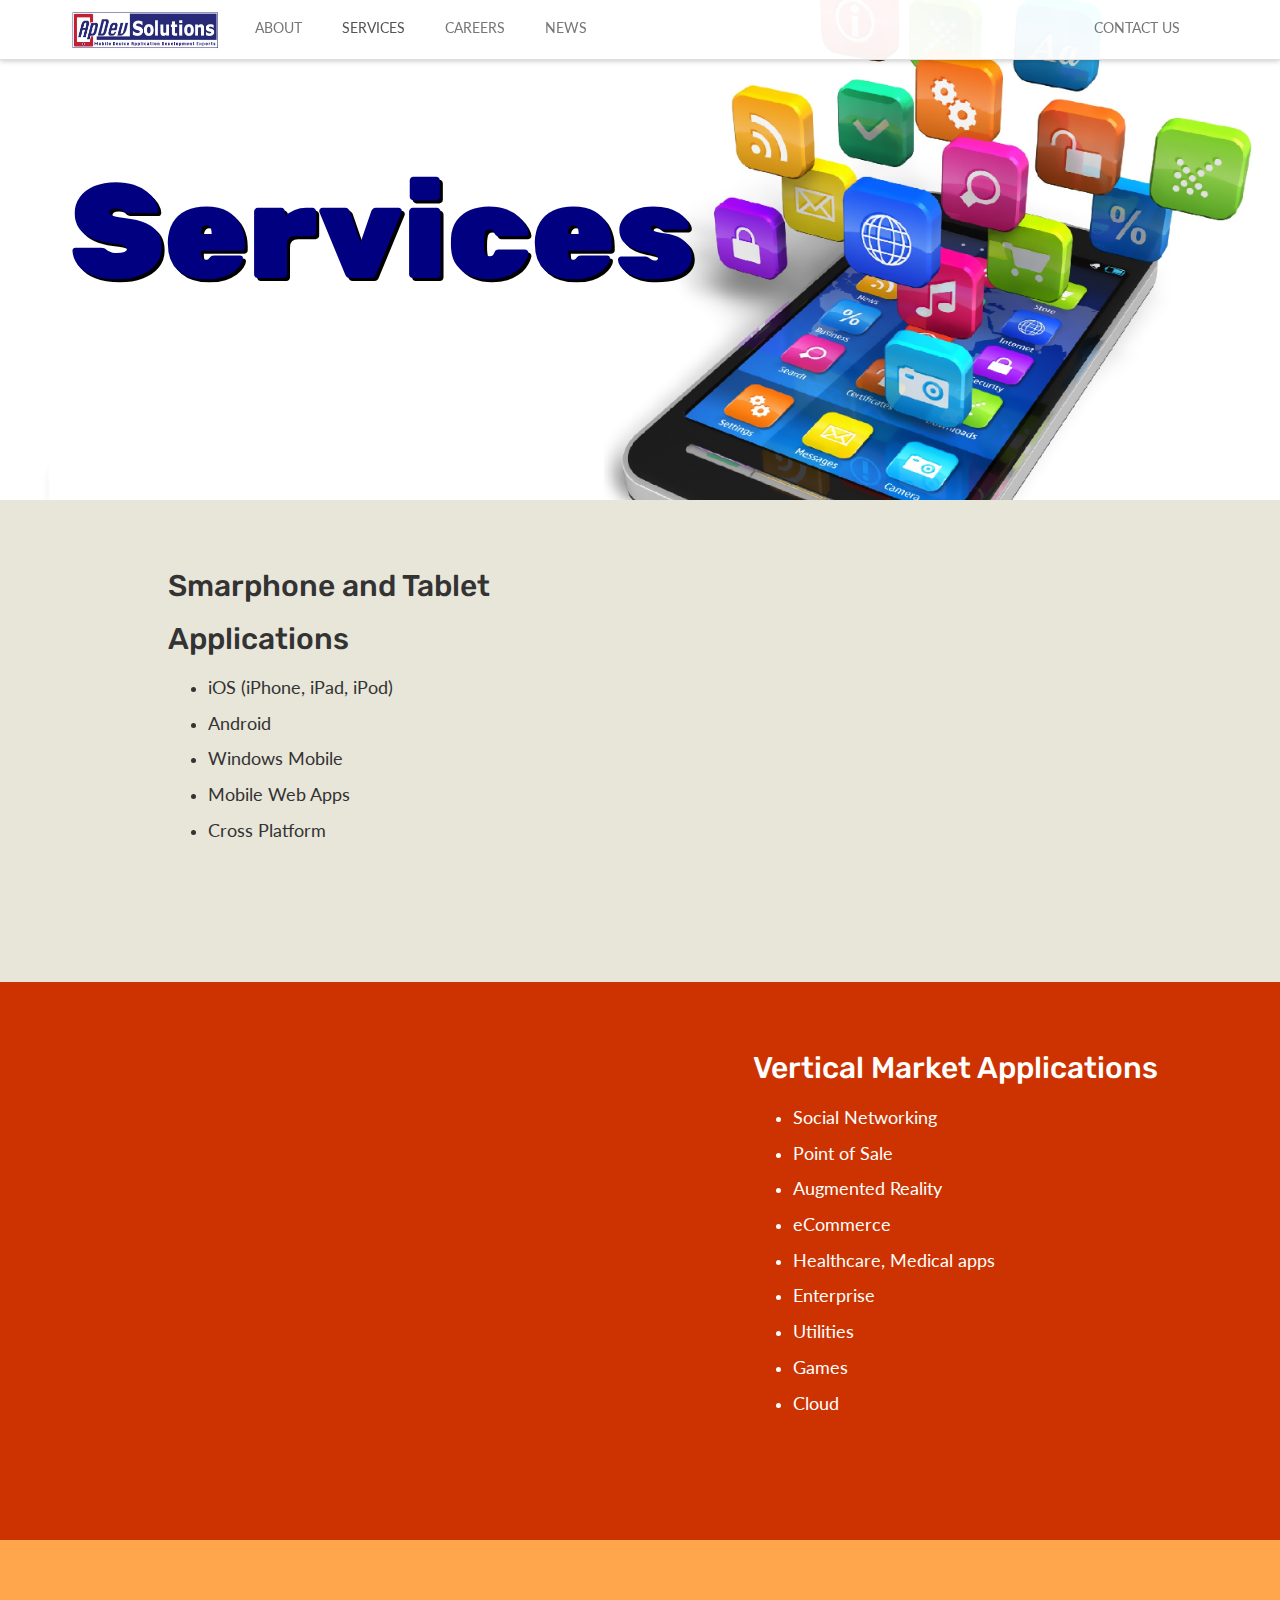
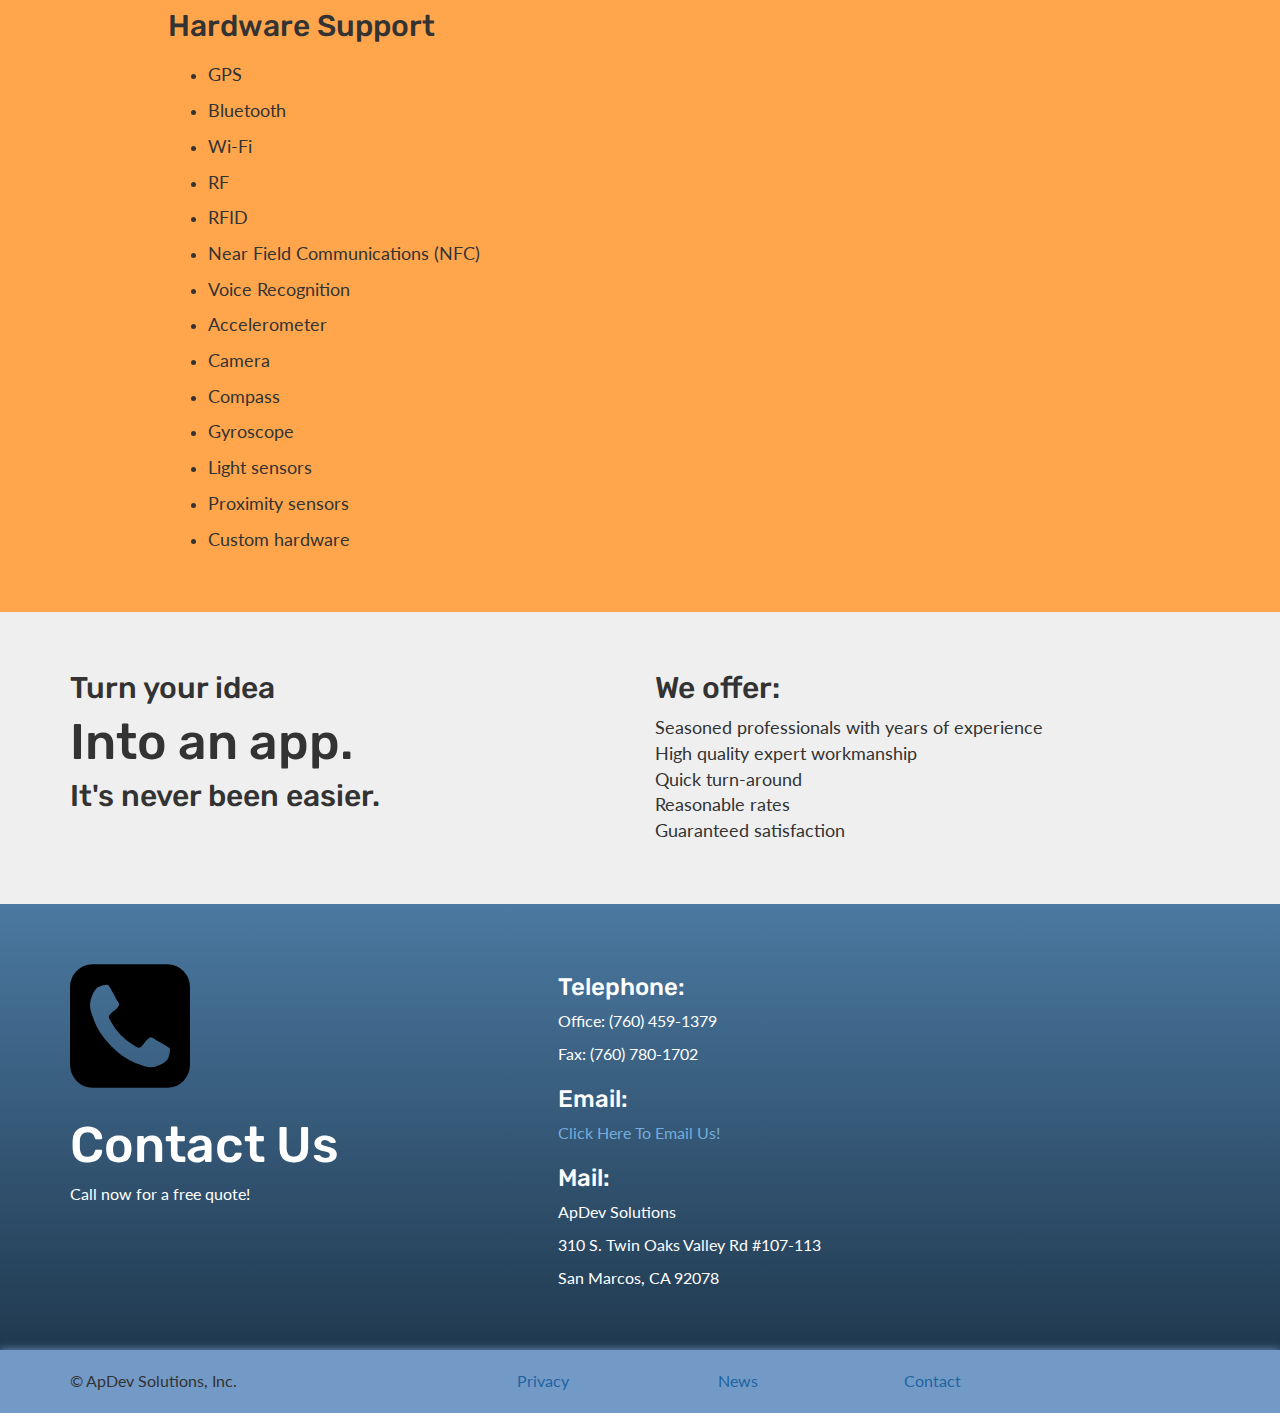
<file: services/index.html>
<!DOCTYPE html>
<html lang="en">

<head>
  <meta charset="utf-8">
  <meta http-equiv="X-UA-Compatible" content="IE=edge">
  <meta name="viewport" content="width=device-width, initial-scale=1">
  <!-- The above 3 meta tags *must* come first in the head; any other head content must come *after* these tags -->
  <meta name="description" content="ApDev Website">
  <meta name="author" content="Dalton Omens">
  <link rel="icon" href="../images/favicon.ico">

  <title>ApDev Solutions | Services</title>

  <!-- fonts -->
  <link href="https://fonts.googleapis.com/css?family=Lato|Rubik" rel="stylesheet">

  <!-- Bootstrap core CSS! -->
  <link href="../css/bootstrap.css" rel="stylesheet">

  <!-- Custom style -->
  <link href="../css/apdev.css" rel="stylesheet">

  <!-- HTML5 shim and Respond.js for IE8 support of HTML5 elements and media queries -->
  <!--[if lt IE 9]>
      <script src="https://oss.maxcdn.com/html5shiv/3.7.3/html5shiv.min.js"></script>
      <script src="https://oss.maxcdn.com/respond/1.4.2/respond.min.js"></script>
    <![endif]-->
</head>

<body>
  <!-- Fixed navbar -->
  <nav class="navbar navbar-default navbar-fixed-top">
    <div class="container">
      <div class="navbar-header">
        <button type="button" class="navbar-toggle collapsed" data-toggle="collapse" data-target="#navbar" aria-expanded="false" aria-controls="navbar">
            <span class="sr-only">Toggle navigation</span>
            <span class="icon-bar"></span>
            <span class="icon-bar"></span>
            <span class="icon-bar"></span>
        </button>
        <a class="navbar-brand" href="../index.html">
            <img src="../images/ApDevLogo.jpg" width=150 height=40>
        </a>
      </div>
      <div id="navbar" class="navbar-collapse collapse">
        <ul class="nav navbar-nav">
          <li><a href="../about/index.html">ABOUT</a></li>
          <li class="active"><a href="">SERVICES</a></li>
          <li><a href="../careers/index.html">CAREERS</a></li>
          <li><a href="../news/index.html">NEWS</a></li>
        </ul>
        <ul class="nav navbar-nav navbar-right">
          <li><a href="#contact">CONTACT US</a></li>
        </ul>
      </div>
      <!--/.nav-collapse -->
    </div>
  </nav>

  <!-- Main jumbotron -->
  <section class="jumbotron">
    <div class="container title">
      <h1>Services</h1>
    </div>
  </section>
  <!-- /jumbotron -->


  <div class="container-fluid services serv1">
    <div class="container section">
      <div class="row vertical-align">
        <div class="col-sm-5 col-sm-offset-1">
          <h1>Smarphone and Tablet Applications</h1>
          <ul class="list-style">
            <li><p>iOS (iPhone, iPad, iPod)</p></li>
            <li><p>Android</p></li>
            <li><p>Windows Mobile</p></li>
            <li><p>Mobile Web Apps</p></li>
            <li><p>Cross Platform</p></li>
          </ul>
        </div>
        <div class="col-sm-5 col-sm-offset-1 inline-pic">
          <img class="revealOnScroll" data-animation="slide-in-right" data-timeout="400" src="../images/iphone ipad.png" width=100%>
        </div>
      </div>
    </div>
  </div>
  <div class="container-fluid services serv2">
    <div class="container section">
      <div class="row vertical-align">
        <div class="col-sm-5 col-sm-offset-1 inline-pic">
          <img class="revealOnScroll" data-animation="slide-in-left" data-timeout="400" src="../images/cloud-icon.png" width=100%>
        </div>
        <div class="col-sm-5 col-sm-offset-1">
          <h1>Vertical Market Applications</h1>
          <ul class="list-style">
            <li><p>Social Networking</p></li>
            <li><p>Point of Sale</p></li>
            <li><p>Augmented Reality</p></li>
            <li><p>eCommerce</p></li>
            <li><p>Healthcare, Medical apps</p></li>
            <li><p>Enterprise</p></li>
            <li><p>Utilities</p></li>
            <li><p>Games</p></li>
            <li><p>Cloud</p></li>
          </ul>
        </div>
      </div>
    </div>
  </div>
  <div class="container-fluid services serv3">
    <div class="container section">
      <div class="row vertical-align">
        <div class="col-sm-5 col-sm-offset-1">
          <h1>Hardware Support</h1>
          <ul class="list-style">
            <li><p>GPS</p></li>
            <li><p>Bluetooth</p></li>
            <li><p>Wi-Fi</p></li>
            <li><p>RF</p></li>
            <li><p>RFID</p></li>
            <li><p>Near Field Communications (NFC)</p></li>
            <li><p>Voice Recognition</p></li>
            <li><p>Accelerometer</p></li>
            <li><p>Camera</p></li>
            <li><p>Compass</p></li>
            <li><p>Gyroscope</p></li>
            <li><p>Light sensors</p></li>
            <li><p>Proximity sensors</p></li>
            <li><p>Custom hardware</p></li>
          </ul>
        </div>
        <div class="col-sm-6 inline-pic">
          <img class="revealOnScroll" data-animation="slide-in-right" data-timeout="400" src="../images/phone-explosion.png" width=100%>
        </div>
      </div>
    </div>
  </div>


  <div class="container-fluid turn-idea-app">
    <div class="container section">
      <div class="row">
        <div class="col-sm-6">
          <h1>Turn your idea</h1>
          <h2>Into an app.</h2>
          <h1>It's never been easier.</h1>
        </div>
        <div class="col-sm-6">
          <h1>We offer:</h1>
          <p>Seasoned professionals with years of experience<br> High quality expert workmanship<br> Quick turn-around<br> Reasonable rates<br> Guaranteed satisfaction</p>
        </div>
      </div>
    </div>
  </div>


  <div class="container-fluid contact" id="contact">
    <div class="container section">
      <div class="row">
        <div class="col-sm-5">
          <img src="../images/phone-icon-phone-squared.svg" width=120 height=144>
          <h2>Contact Us</h2>
          <p>Call now for a free quote!</p>
        </div>
        <div class="col-sm-6">
          <h3>Telephone:</h3>
          <p>Office: (760) 459-1379</p>
          <p>Fax: (760) 780-1702</p>
          <h3>Email:</h3>
          <td class="style1"><span id="method1">m<b>@</b>e@d<b>no</b>oma<b>.com</b>in.com</span></td>
          <h3>Mail:</h3>
          <p>ApDev Solutions</p>
          <p>310 S. Twin Oaks Valley Rd #107-113</p>
          <p>San Marcos, CA 92078</p>
        </div>
      </div>
    </div>
  </div>

  <div class="container-fluid footer">
    <div class="container footer-custom">
      <footer>
        <div class="row">
          <div class="col-sm-4">
            <p>&copy; ApDev Solutions, Inc.</p>
          </div>
          <div class="col-sm-2">
            <a href="">
              <p class="text-center">Privacy</p>
            </a>
          </div>
          <div class="col-sm-2">
            <a href="../news/index.html">
              <p class="text-center">News</p>
            </a>
          </div>
          <div class="col-sm-2">
            <a href="#contact">
              <p class="text-center">Contact</p>
            </a>
          </div>
        </div>
      </footer>
    </div>
  </div>


  <!-- Bootstrap core JavaScript
    ================================================== -->
  <!-- Placed at the end of the document so the pages load faster -->
  <script src="https://ajax.googleapis.com/ajax/libs/jquery/1.12.4/jquery.min.js"></script>
  <script>
    window.jQuery || document.write('<script src="../js/jquery.min.js"><\/script>')
  </script>
  <script src="../js/bootstrap.js"></script>
  <!-- IE10 viewport hack for Surface/desktop Windows 8 bug -->
  <script src="../js/ie10-viewport-bug-workaround.js"></script>

  <script src="../js/ApDev.js"></script>
</body>

</html>
</file>
<file: css/apdev.css>
body {
  font-family: 'Lato', sans-serif;
  font-size: 16px;
}

h1 {
  font-family: 'Rubik', sans-serif;
  margin-top: 10px;
  font-size: 30px;
}

h2 {
  font-family: 'Rubik', sans-serif;
  font-size: 50px;
}

h3 {
  font-family: 'Rubik', sans-serif;
}

p {
  font-size: 16px;
}

a:hover {
  text-decoration: none;
}

.tab1 {
  padding-left: 4em;
}

.jumbotron {
    margin-bottom: 0px;
    background-image: url(../images/jumbotron-img.jpg);
    background-position: 0% 25%;
    background-size: cover;
    background-repeat: no-repeat;
    color: white;
    min-height: 500px;
    font-family: 'Rubik', sans-serif;
}

.jumbo-large {
  min-height: 750px;
}

@media screen and (max-width: 380px) {
  .jumbotron {
    min-height: 500px;
  }
}

.jumbotron h1 {
  font-weight: 900;
  font-size: 15vmin;
  color: #0d09e1;
  color: navy;
  text-shadow: 3px 3px black;
}

@media screen and (max-width: 500px) {
  .jumbotron h1 {
    font-size: 70px;
  }
}

.jumbotron p {
  font-size: 28px;
  color: darkblue;
}

.navbar {
  background-color: rgba(255, 255, 255, .95);
  min-height: 60px;
  border-bottom: 1px solid #e0e0e0;
  box-shadow: 0 0 6px rgba(0, 0, 0, .3);
}

.navbar-toggle {
  margin-top: 12px;
}

.navbar-right {
  margin-right: 10px;
}

.navbar-brand {
  margin-top: -5px;
}

.nav > li {
  font-size: 14px;
  margin-left: 5px;
  margin-right: 5px;
  margin-top: 3px;
}

.nav > li > a:hover,
.nav > li > a:focus {
    background-color: inherit;
    color: #083872;
}

.navbar-default .navbar-nav > .active > a,
.navbar-default .navbar-nav > .active > a:hover,
.navbar-default .navbar-nav > .active > a:focus {
  background-color: inherit;
}

.title {
  margin-top: 100px;
}

.section {
  margin-top: 50px;
  margin-bottom: 50px;
}

.curr-app-advert {
  background-color: #80f7f3;
}

.curr-app-advert h1 {
  margin-bottom: 20px;
}

.about-blurb {
  /* Background pattern from Subtle Patterns */
  background-image: url(../images/dark-triangles.png);
  color: white;
}

.about-blurb p {
  font-size: 20px;
  text-align: justify;
}

@media screen and (max-width: 380px) {
  .about-blurb p {
    text-align: left;
    font-size: 17px;
  }
}

.box-border {
  background-color: rgba(255, 255, 255, .15);
  box-shadow: 2px 3px 12px black;
}

.padding {
  margin-left: 40px;
  margin-right: 40px;
}

.careers {
  /* Background pattern from Subtle Patterns */
  background-image: url(../images/triangular.png);
}

.careers p {
  font-size: 20px;
  text-align: justify;
}

@media screen and (max-width: 380px) {
  .careers p {
    text-align: left;
    font-size: 17px;
  }
}

.news-sidebar {
  background-color: #f4f4f4;
}

.article h2 {
  color: navy;
  text-shadow: 1px 1px black;
}

@media screen and (max-width: 380px) {
  .article h2 {
    font-size: 40px;
  }
}

.article p {
  font-size: 18px;
  line-height: 175%;
}

.turn-idea-app {
  background-color: #efefef;
}

.turn-idea-app h2 {
  margin-top: 0px;
}

.turn-idea-app p {
  font-size: 18px;
}

.mission {
  background-color: #c6e48b;
}

.mission h1 {
  font-size: 26px;
  line-height: 35px;
}

.serv1 {
  background-color: #E8E5D9;
}

.serv2 {
  background-color: #cc3300;
  color: white;
}

.serv3 {
  background-color: #ffa64d;
}

.services h1 {
  line-height: 175%;
}

.services p {
  font-size: 18px;
}

.privacy h2 {
  color: navy;
  font-size: 24px;
}

.contact {
  background: #4B79A1;  /* fallback for old browsers */
  background: -webkit-linear-gradient(to top, #20394f, #4B79A1);  /* Chrome 10-25, Safari 5.1-6 */
  background: linear-gradient(to top, #20394f, #4B79A1); /* W3C, IE 10+/ Edge, Firefox 16+, Chrome 26+, Opera 12+, Safari 7+ */
  color: white;
}

.contact a {
  color: #74acdc;
}

.contact a:hover {
  color: #4985b9;
}

.footer {
  background-color: #739ac6;
  box-shadow: 0 0 .5em #739ac6;
}

.footer-custom {
  margin-top: 20px;
  margin-bottom: 10px;
}

.footer-custom a {
  color: #1d64a2;
}

.footer-custom a:hover {
  color: #0e528e;
}

@media screen and (max-width: 768px) {
  .footer-custom p {
    text-align: center;
  }
}

@media screen and (min-width: 500px) {
  .vertical-align {
    display: flex;
    flex-direction: row;
  }
}

.inline-pic {
display: flex;
align-items: center;
}

.revealOnScroll { opacity: 0; }

/* ----------------------------------------------
 * Generated by Animista
 * ---------------------------------------------- */
.slide-in-right {
	animation: slide-in-right 1s cubic-bezier(0.165, 0.840, 0.440, 1.000) both;
}

.slide-in-left {
	animation: slide-in-left 1s cubic-bezier(0.165, 0.840, 0.440, 1.000) both;
}

@keyframes slide-in-right {
  0% {
    transform: translateX(1000px);
    opacity: 0;
  }
  100% {
    transform: translateX(0);
    opacity: 1;
  }
}

@keyframes slide-in-left {
  0% {
    transform: translateX(-1000px);
    opacity: 0;
  }
  100% {
    transform: translateX(0);
    opacity: 1;
  }
}
</file>
